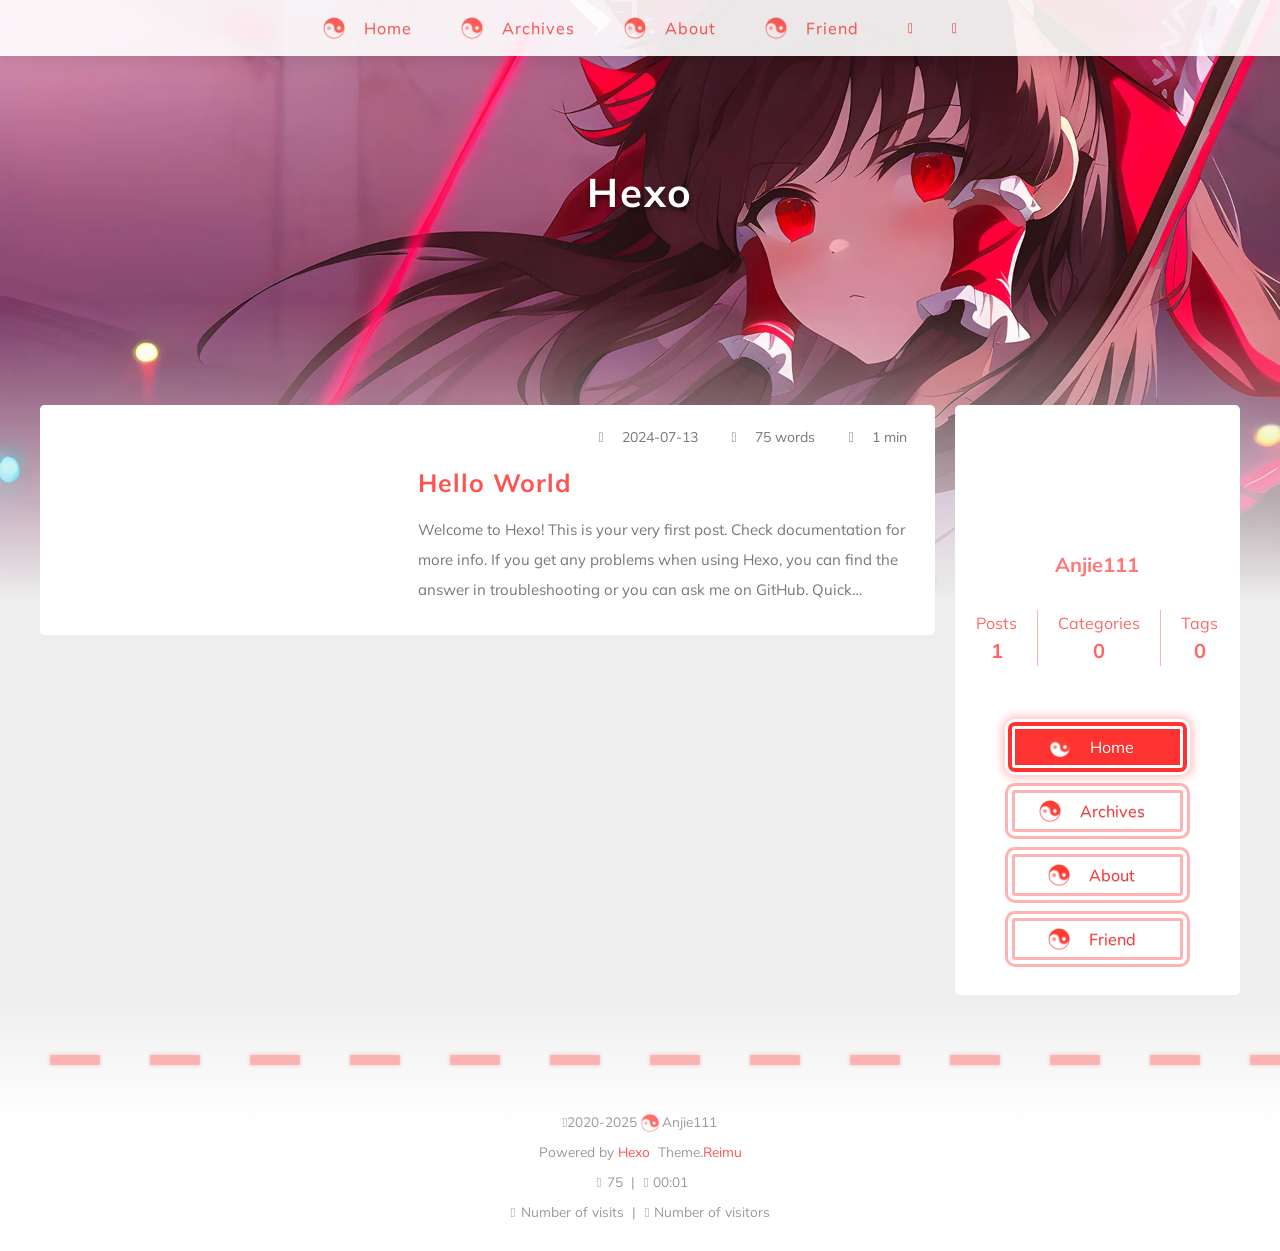
<file: index.html>
<!DOCTYPE html>
  <html lang="en"  >
  <head>
  <meta charset="utf-8">
  

  

  

  
  <script>window.icon_font = '4552607_tq6stt6tcg';window.clipboard_tips = {"success":"复制成功(*^▽^*)","fail":"复制失败 (ﾟ⊿ﾟ)ﾂ"};</script>
  
  
  <title>
    
    Hexo
  </title>
  <meta name="viewport" content="width=device-width, initial-scale=1, shrink-to-fit=no">
  <link rel="preconnect" href="https://fonts.gstatic.com/" crossorigin><link rel="preload" as="style" href="https://fonts.googleapis.com/css?family=Mulish:400,400italic,700,700italic%7CNoto%20Serif%20SC:400,400italic,700,700italic%7CUbuntu%20Mono:400,400italic,700,700italic&display=swap"><link rel="stylesheet" href="https://fonts.googleapis.com/css?family=Mulish:400,400italic,700,700italic%7CNoto%20Serif%20SC:400,400italic,700,700italic%7CUbuntu%20Mono:400,400italic,700,700italic&display=swap" media="print" onload="this.media&#x3D;&#39;all&#39;">
  
    <link rel="preload" href="//at.alicdn.com/t/c/font_4552607_tq6stt6tcg.woff2" as="font" type="font/woff2" crossorigin="anonymous">
  
  
<link rel="stylesheet" href="/css/loader.css">

  <meta property="og:type" content="website">
<meta property="og:title" content="Hexo">
<meta property="og:url" content="http://www.miku39.site/index.html">
<meta property="og:site_name" content="Hexo">
<meta property="og:locale" content="en_US">
<meta property="article:author" content="Anjie111">
<meta name="twitter:card" content="summary">
  
    <link rel="alternate" href="/atom.xml" title="Hexo" type="application/atom+xml">
  
  
    <link rel="shortcut icon" href="/images/favicon.ico">
  
  
<link rel="stylesheet" href="/css/style.css">

  
<link rel="stylesheet" href="https://npm.webcache.cn/photoswipe@5.4.4/dist/photoswipe.css">

  
  
  
  
<script src="https://npm.webcache.cn/pace-js@1.2.4/pace.min.js"></script>

  
    
<link rel="stylesheet" href="https://npm.webcache.cn/wowjs@1.1.3/css/libs/animate.css">

    
<script src="https://npm.webcache.cn/wowjs@1.1.3/dist/wow.min.js"></script>

    <script>
      new WOW({
        offset: 0,
        mobile: true,
        live: false
      }).init();
    </script>
  
  
    <script src="/sw.js"></script>
  
<meta name="generator" content="Hexo 7.3.0"></head>

  <body>
    
  <div id='loader'>
    <div class="loading-left-bg loading-bg"></div>
    <div class="loading-right-bg loading-bg"></div>
    <div class="spinner-box">
      <div class="loading-taichi">
        <svg width="150" height="150" viewBox="0 0 1024 1024" class="icon" version="1.1" xmlns="https://www.w3.org/2000/svg" shape-rendering="geometricPrecision">
          <path d="M303.5 432A80 80 0 0 1 291.5 592A80 80 0 0 1 303.5 432z" fill="#ff6e6b" />
          <path d="M512 65A447 447 0 0 1 512 959L512 929A417 417 0 0 0 512 95A417 417 0 0 0 512 929L512 959A447 447 0 0 1 512 65z" fill="#fd0d00" />
          <path d="M512 95A417 417 0 0 1 929 512A208.5 208.5 0 0 1 720.5 720.5L720.5 592A80 80 0 0 0 720.5 432A80 80 0 0 0 720.5 592L720.5 720.5A208.5 208.5 0 0 1 512 512A208.5 208.5 0 0 0 303.5 303.5A208.5 208.5 0 0 0 95 512A417 417 0 0 1 512 95" fill="#fd0d00" />
        </svg>
      </div>
      <div class="loading-word">少女祈祷中...</div>
    </div>
  </div>
  </div>
  <script>
    var time = null;
    var startLoading = () => {
      time = Date.now();
      document.getElementById('loader').classList.remove("loading");
    }
    var endLoading = () => {
      if (!time) {
        document.body.style.overflow = 'auto';
        document.getElementById('loader').classList.add("loading");
      } else {
        if (Date.now() - time > 500) {
          time = null;
          document.body.style.overflow = 'auto';
          document.getElementById('loader').classList.add("loading");
        } else {
          setTimeout(endLoading, 500 - (Date.now() - time));
          time = null;
        }
      }
    }
    window.addEventListener('DOMContentLoaded', endLoading);
    document.getElementById('loader').addEventListener('click', endLoading);
  </script>

<div id="copy-tooltip" style="pointer-events: none; opacity: 0; transition: all 0.2s ease; position: fixed;top: 50%;left: 50%;z-index: 999;transform: translate(-50%, -50%);color: white;background: rgba(0, 0, 0, 0.5);padding: 10px 15px;border-radius: 10px;">
</div>

    <div id="container">
      <div id="wrap">
        <div id="header-nav">
  <nav id="main-nav">
    
      <span class="main-nav-link-wrap">
        <span class="main-nav-icon"></span>
        <a class="main-nav-link" href="/">Home</a>
      </span>
    
      <span class="main-nav-link-wrap">
        <span class="main-nav-icon"></span>
        <a class="main-nav-link" href="/archives">Archives</a>
      </span>
    
      <span class="main-nav-link-wrap">
        <span class="main-nav-icon"></span>
        <a class="main-nav-link" href="/about">About</a>
      </span>
    
      <span class="main-nav-link-wrap">
        <span class="main-nav-icon"></span>
        <a class="main-nav-link" href="/friend">Friend</a>
      </span>
    
    <a id="main-nav-toggle" class="nav-icon"></a>
  </nav>
  <nav id="sub-nav">
    
      <a id="nav-rss-link" class="nav-icon" href="/atom.xml" title="RSS Feed"></a>
    
    
    
  </nav>
</div>
<header id="header">
  
    
      <img fetchpriority="high" src="/images/banner.webp" alt="">
    
  
  <div id="header-outer" class="outer">
    <div id="header-title" class="inner">
      <div id="logo-wrap">
        
          
          
            <a href="/" id="logo">
              <h1>Hexo</h1>
            </a>
          
        
      </div>
      
        
        <h2 id="subtitle-wrap">
          
        </h2>
      
    </div>
  </div>
</header>

        <div id="content" class="outer">
          
          <section id="main">
  
  
  <div class="post-wrap-left wow fadeInUp">
    
      <a class="post-link" href="/2024/07/13/hello-world/" aria-label="Hello World"></a>
    
    
    <div class="post-cover-left">
      
        
        
          <img data-src="/images/banner.webp" data-sizes="auto" alt="Hello World" class="lazyload">
        
      
    </div>
    <div class="post-info">
      <div class="post-meta">
        <span><span class="icon-calendar"></span>2024-07-13</span>
        <span><span class="icon-pencil"></span>75 words</span>
        <span><span class="icon-clock"></span>1 min</span>
      </div>
      <h2 class="post-title">Hello World</h2>
      <article class="post-article">
        
          Welcome to Hexo! This is your very first post. Check documentation for more info. If you get any problems when using Hexo, you can find the answer in troubleshooting or you can ask me on GitHub.
Quick StartCreate a new post1$ hexo new &amp;quot;My New Post&amp;quot;

More info: Writing
Run server1$ hexo ser
        
      </article>
    </div>
  </div>


  



</section>
          
            <aside id="sidebar">
  <div class="sidebar-wrap wow fadeInRight ">
    
      <div class="sidebar-author">
  <img data-src="/avatar/avatar.webp" data-sizes="auto" alt="Anjie111" class="lazyload">
  <div class="sidebar-author-name">Anjie111</div>
  <div class="sidebar-description"></div>
</div>
<div class="sidebar-state">
  <div class="sidebar-state-article">
    <div>Posts</div>
    <div class="sidebar-state-number">1</div>
  </div>
  <div class="sidebar-state-category">
    <div>Categories</div>
    <div class="sidebar-state-number">0</div>
  </div>
  <div class="sidebar-state-tag">
    <div>Tags</div>
    <div class="sidebar-state-number">0</div>
  </div>
</div>
<div class="sidebar-social">
  
</div>
<div class="sidebar-menu">
  
    <div class="sidebar-menu-link-wrap">
      <a class="sidebar-menu-link-dummy" href="/" aria-label="Home"></a>
      <span class="sidebar-menu-icon"></span>
      <div class="sidebar-menu-link">Home</div>
    </div>
  
    <div class="sidebar-menu-link-wrap">
      <a class="sidebar-menu-link-dummy" href="/archives" aria-label="Archives"></a>
      <span class="sidebar-menu-icon"></span>
      <div class="sidebar-menu-link">Archives</div>
    </div>
  
    <div class="sidebar-menu-link-wrap">
      <a class="sidebar-menu-link-dummy" href="/about" aria-label="About"></a>
      <span class="sidebar-menu-icon"></span>
      <div class="sidebar-menu-link">About</div>
    </div>
  
    <div class="sidebar-menu-link-wrap">
      <a class="sidebar-menu-link-dummy" href="/friend" aria-label="Friend"></a>
      <span class="sidebar-menu-icon"></span>
      <div class="sidebar-menu-link">Friend</div>
    </div>
  
</div>

    
    
  </div>

  
</aside>

          
        </div>
        <footer id="footer" class="wow fadeInUp">
  <div style="width: 100%; overflow: hidden">
    <div class="footer-line"></div>
  </div>
  <div class="outer">
    <div id="footer-info" class="inner">
      
      <div>
        <span class="icon-copyright"></span>
        2020-2025
        <span class="footer-info-sep"></span>
        Anjie111
      </div>
      
        <div>
          Powered by&nbsp;<a href="https://hexo.io/" target="_blank">Hexo</a>&nbsp;
          Theme.<a href="https://github.com/D-Sketon/hexo-theme-reimu" target="_blank">Reimu</a>
        </div>
      
      
        <div>
          <span class="icon-brush"></span>
          75
          &nbsp;|&nbsp;
          <span class="icon-coffee"></span>
          00:01
        </div>
      
      
        <div>
          <span class="icon-eye"></span>
          <span id="busuanzi_container_site_pv">Number of visits&nbsp;<span id="busuanzi_value_site_pv"></span></span>
          &nbsp;|&nbsp;
          <span class="icon-user"></span>
          <span id="busuanzi_container_site_uv">Number of visitors&nbsp;<span id="busuanzi_value_site_uv"></span></span>
        </div>
      
    </div>
  </div>
</footer>

        <div class="sidebar-top">
          <img src="/images/taichi.png" height="50" width="50" alt="backtop" />
          <div class="arrow-up"></div>
        </div>
        <div id="mask"></div>
      </div>
      <nav id="mobile-nav">
  <div class="sidebar-wrap">
    
      <div class="sidebar-author">
  <img data-src="/avatar/avatar.webp" data-sizes="auto" alt="Anjie111" class="lazyload">
  <div class="sidebar-author-name">Anjie111</div>
  <div class="sidebar-description"></div>
</div>
<div class="sidebar-state">
  <div class="sidebar-state-article">
    <div>Posts</div>
    <div class="sidebar-state-number">1</div>
  </div>
  <div class="sidebar-state-category">
    <div>Categories</div>
    <div class="sidebar-state-number">0</div>
  </div>
  <div class="sidebar-state-tag">
    <div>Tags</div>
    <div class="sidebar-state-number">0</div>
  </div>
</div>
<div class="sidebar-social">
  
</div>
<div class="sidebar-menu">
  
    <div class="sidebar-menu-link-wrap">
      <a class="sidebar-menu-link-dummy" href="/" aria-label="Home"></a>
      <span class="sidebar-menu-icon"></span>
      <div class="sidebar-menu-link">Home</div>
    </div>
  
    <div class="sidebar-menu-link-wrap">
      <a class="sidebar-menu-link-dummy" href="/archives" aria-label="Archives"></a>
      <span class="sidebar-menu-icon"></span>
      <div class="sidebar-menu-link">Archives</div>
    </div>
  
    <div class="sidebar-menu-link-wrap">
      <a class="sidebar-menu-link-dummy" href="/about" aria-label="About"></a>
      <span class="sidebar-menu-icon"></span>
      <div class="sidebar-menu-link">About</div>
    </div>
  
    <div class="sidebar-menu-link-wrap">
      <a class="sidebar-menu-link-dummy" href="/friend" aria-label="Friend"></a>
      <span class="sidebar-menu-icon"></span>
      <div class="sidebar-menu-link">Friend</div>
    </div>
  
</div>

    
  </div>
  
</nav>

    </div>
    <div class="site-search">
      <div class="reimu-popup popup">
        <div class="reimu-search">
          <span class="reimu-search-input-icon"></span>
          <div class="reimu-search-input" id="reimu-search-input"></div>
        </div>
        <div class="reimu-results">
          <div id="reimu-stats"></div>
          <div id="reimu-hits"></div>
          <div id="reimu-pagination" class="reimu-pagination"></div>
        </div>
        <span class="popup-btn-close"></span>
      </div>
    </div>
    
<script src="https://npm.webcache.cn/lazysizes@5.3.2/lazysizes.min.js"></script>


<script src="https://npm.webcache.cn/clipboard@2.0.11/dist/clipboard.min.js"></script>



<script src="/js/script.js"></script>



<script src="/js/pjax_script.js" data-pjax></script>


<script type="module" data-pjax>
  import PhotoSwipeLightbox from "https://npm.webcache.cn/photoswipe@5.4.4/dist/photoswipe-lightbox.esm.js";
  
  const pswp = () => {
    if (_$$('.article-entry a.article-gallery-item').length > 0) {
      new PhotoSwipeLightbox({
        gallery: '.article-entry',
        children: 'a.article-gallery-item',
        pswpModule: () => import("https://npm.webcache.cn/photoswipe@5.4.4/dist/photoswipe.esm.js")
      }).init();
    }
    if(_$$('.article-gallery a.article-gallery-item').length > 0) {
      new PhotoSwipeLightbox({
        gallery: '.article-gallery',
        children: 'a.article-gallery-item',
        pswpModule: () => import("https://npm.webcache.cn/photoswipe@5.4.4/dist/photoswipe.esm.js")
      }).init();
    }
    window.lightboxStatus = 'done';
    window.removeEventListener('lightbox:ready', pswp);
  }
  if(window.lightboxStatus === 'ready') {
    pswp()
  } else {
    window.addEventListener('lightbox:ready', pswp);
  }
</script>
















  
<script src="https://npm.webcache.cn/mouse-firework@0.0.4/dist/index.umd.js"></script>

  <script>
    firework(JSON.parse('{"excludeElements":["a","button"],"particles":[{"shape":"circle","move":["emit"],"easing":"easeOutExpo","colors":["#ff5252","#ff7c7c","#ffafaf","#ffd0d0"],"number":20,"duration":[1200,1800],"shapeOptions":{"radius":[16,32],"alpha":[0.3,0.5]}},{"shape":"circle","move":["diffuse"],"easing":"easeOutExpo","colors":["#ff0000"],"number":1,"duration":[1200,1800],"shapeOptions":{"radius":20,"alpha":[0.2,0.5],"lineWidth":6}}]}'))
  </script>






<div id="lazy-script">
  <div>
    
  </div>
</div>


  <script>
    console.log(String.raw`%c 
 ______     ______     __     __    __     __  __    
/\  == \   /\  ___\   /\ \   /\ "-./  \   /\ \/\ \   
\ \  __<   \ \  __\   \ \ \  \ \ \-./\ \  \ \ \_\ \  
 \ \_\ \_\  \ \_____\  \ \_\  \ \_\ \ \_\  \ \_____\ 
  \/_/ /_/   \/_____/   \/_/   \/_/  \/_/   \/_____/ 
                                                  
`,'color: #ff5252;')
    console.log('%c Theme.Reimu v' + '0.2.0' + ' %c https://github.com/D-Sketon/hexo-theme-reimu ', 'color: white; background: #ff5252; padding:5px 0;', 'padding:4px;border:1px solid #ff5252;')
  </script>
  


  
<script src="https://npm.webcache.cn/busuanzi@2.3.0/bsz.pure.mini.js" async></script>


  <!-- hexo injector body_end start -->
<script src="/js/insert_highlight.js" data-pjax></script>
<!-- hexo injector body_end end --></body>
  </html>
</file>
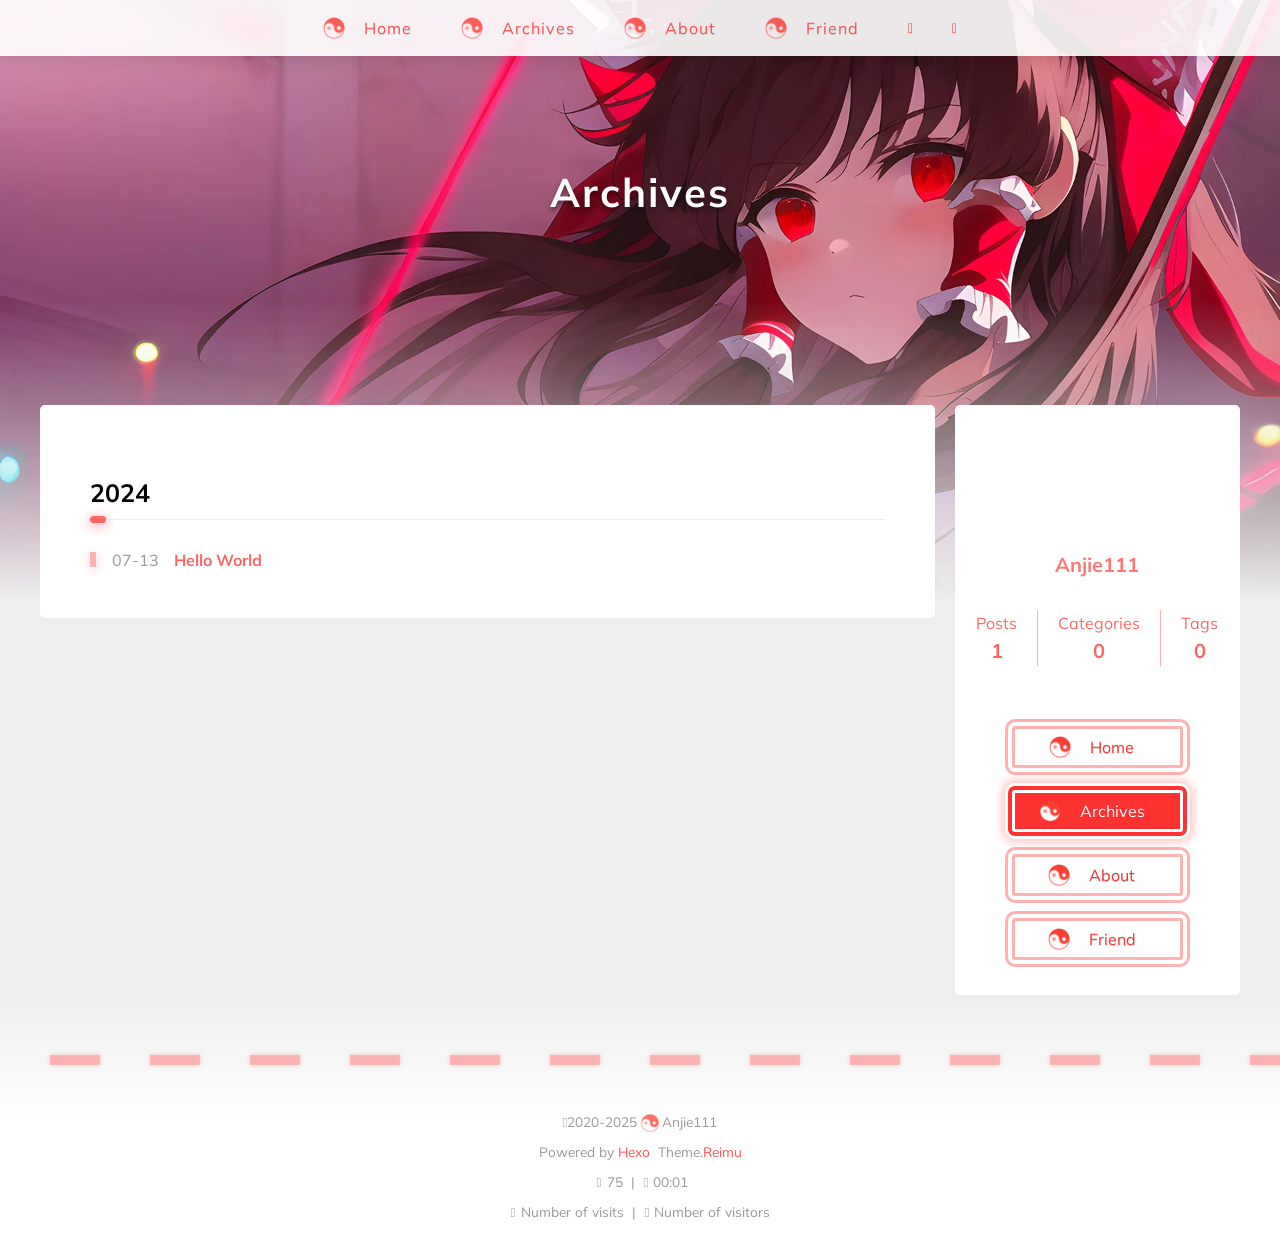
<file: archives/index.html>
<!DOCTYPE html>
  <html lang="en"  >
  <head>
  <meta charset="utf-8">
  

  

  

  
  <script>window.icon_font = '4552607_tq6stt6tcg';window.clipboard_tips = {"success":"复制成功(*^▽^*)","fail":"复制失败 (ﾟ⊿ﾟ)ﾂ"};</script>
  
  
  <title>
    Archives |
    
    Hexo
  </title>
  <meta name="viewport" content="width=device-width, initial-scale=1, shrink-to-fit=no">
  <link rel="preconnect" href="https://fonts.gstatic.com/" crossorigin><link rel="preload" as="style" href="https://fonts.googleapis.com/css?family=Mulish:400,400italic,700,700italic%7CNoto%20Serif%20SC:400,400italic,700,700italic%7CUbuntu%20Mono:400,400italic,700,700italic&display=swap"><link rel="stylesheet" href="https://fonts.googleapis.com/css?family=Mulish:400,400italic,700,700italic%7CNoto%20Serif%20SC:400,400italic,700,700italic%7CUbuntu%20Mono:400,400italic,700,700italic&display=swap" media="print" onload="this.media&#x3D;&#39;all&#39;">
  
    <link rel="preload" href="//at.alicdn.com/t/c/font_4552607_tq6stt6tcg.woff2" as="font" type="font/woff2" crossorigin="anonymous">
  
  
<link rel="stylesheet" href="/css/loader.css">

  <meta property="og:type" content="website">
<meta property="og:title" content="Hexo">
<meta property="og:url" content="http://www.miku39.site/archives/index.html">
<meta property="og:site_name" content="Hexo">
<meta property="og:locale" content="en_US">
<meta property="article:author" content="Anjie111">
<meta name="twitter:card" content="summary">
  
    <link rel="alternate" href="/atom.xml" title="Hexo" type="application/atom+xml">
  
  
    <link rel="shortcut icon" href="/images/favicon.ico">
  
  
<link rel="stylesheet" href="/css/style.css">

  
<link rel="stylesheet" href="https://npm.webcache.cn/photoswipe@5.4.4/dist/photoswipe.css">

  
  
  
  
<script src="https://npm.webcache.cn/pace-js@1.2.4/pace.min.js"></script>

  
    
<link rel="stylesheet" href="https://npm.webcache.cn/wowjs@1.1.3/css/libs/animate.css">

    
<script src="https://npm.webcache.cn/wowjs@1.1.3/dist/wow.min.js"></script>

    <script>
      new WOW({
        offset: 0,
        mobile: true,
        live: false
      }).init();
    </script>
  
  
    <script src="/sw.js"></script>
  
<meta name="generator" content="Hexo 7.3.0"></head>

  <body>
    
  <div id='loader'>
    <div class="loading-left-bg loading-bg"></div>
    <div class="loading-right-bg loading-bg"></div>
    <div class="spinner-box">
      <div class="loading-taichi">
        <svg width="150" height="150" viewBox="0 0 1024 1024" class="icon" version="1.1" xmlns="https://www.w3.org/2000/svg" shape-rendering="geometricPrecision">
          <path d="M303.5 432A80 80 0 0 1 291.5 592A80 80 0 0 1 303.5 432z" fill="#ff6e6b" />
          <path d="M512 65A447 447 0 0 1 512 959L512 929A417 417 0 0 0 512 95A417 417 0 0 0 512 929L512 959A447 447 0 0 1 512 65z" fill="#fd0d00" />
          <path d="M512 95A417 417 0 0 1 929 512A208.5 208.5 0 0 1 720.5 720.5L720.5 592A80 80 0 0 0 720.5 432A80 80 0 0 0 720.5 592L720.5 720.5A208.5 208.5 0 0 1 512 512A208.5 208.5 0 0 0 303.5 303.5A208.5 208.5 0 0 0 95 512A417 417 0 0 1 512 95" fill="#fd0d00" />
        </svg>
      </div>
      <div class="loading-word">少女祈祷中...</div>
    </div>
  </div>
  </div>
  <script>
    var time = null;
    var startLoading = () => {
      time = Date.now();
      document.getElementById('loader').classList.remove("loading");
    }
    var endLoading = () => {
      if (!time) {
        document.body.style.overflow = 'auto';
        document.getElementById('loader').classList.add("loading");
      } else {
        if (Date.now() - time > 500) {
          time = null;
          document.body.style.overflow = 'auto';
          document.getElementById('loader').classList.add("loading");
        } else {
          setTimeout(endLoading, 500 - (Date.now() - time));
          time = null;
        }
      }
    }
    window.addEventListener('DOMContentLoaded', endLoading);
    document.getElementById('loader').addEventListener('click', endLoading);
  </script>

<div id="copy-tooltip" style="pointer-events: none; opacity: 0; transition: all 0.2s ease; position: fixed;top: 50%;left: 50%;z-index: 999;transform: translate(-50%, -50%);color: white;background: rgba(0, 0, 0, 0.5);padding: 10px 15px;border-radius: 10px;">
</div>

    <div id="container">
      <div id="wrap">
        <div id="header-nav">
  <nav id="main-nav">
    
      <span class="main-nav-link-wrap">
        <span class="main-nav-icon"></span>
        <a class="main-nav-link" href="/">Home</a>
      </span>
    
      <span class="main-nav-link-wrap">
        <span class="main-nav-icon"></span>
        <a class="main-nav-link" href="/archives">Archives</a>
      </span>
    
      <span class="main-nav-link-wrap">
        <span class="main-nav-icon"></span>
        <a class="main-nav-link" href="/about">About</a>
      </span>
    
      <span class="main-nav-link-wrap">
        <span class="main-nav-icon"></span>
        <a class="main-nav-link" href="/friend">Friend</a>
      </span>
    
    <a id="main-nav-toggle" class="nav-icon"></a>
  </nav>
  <nav id="sub-nav">
    
      <a id="nav-rss-link" class="nav-icon" href="/atom.xml" title="RSS Feed"></a>
    
    
    
  </nav>
</div>
<header id="header">
  
    
      <img fetchpriority="high" src="/images/banner.webp" alt="">
    
  
  <div id="header-outer" class="outer">
    <div id="header-title" class="inner">
      <div id="logo-wrap">
        
          
          
            <a href="/" id="logo">
              <h1>Archives</h1>
            </a>
          
        
      </div>
      
        
        <h2 id="subtitle-wrap">
          
        </h2>
      
    </div>
  </div>
</header>

        <div id="content" class="outer">
          
          <section id="main">
<div class="archives-outer-wrap wow fadeInUp">
  <div class="tag-wrap">
    
  </div>
  <div class="category-wrap">
    
  </div>
  
  
    
    
      
      
      <section class="archives-wrap wow fadeInUp">
        <div class="archive-year-wrap">
          <a href="/archives/2024" class="archive-year">2024</a>
        </div>
        <div class="archives">
          <ul>
            
            <li class="archive-article">
  <div class="archive-article-date-wrap">
    <a href="/2024/07/13/hello-world/">
      <time class="dt-published" datetime="2024-07-13T05:18:31.977Z" itemprop="datePublished">07-13</time>
    </a>
  </div>
  <div class="archive-article-title-wrap">
    
      
        <a class="archive-article-title" href="/2024/07/13/hello-world/">Hello World</a>
      
    
  </div>
</li>

            
            
          </ul>
        </div>
      </section>
  
  </div>



</section>
          
            <aside id="sidebar">
  <div class="sidebar-wrap wow fadeInRight ">
    
      <div class="sidebar-author">
  <img data-src="/avatar/avatar.webp" data-sizes="auto" alt="Anjie111" class="lazyload">
  <div class="sidebar-author-name">Anjie111</div>
  <div class="sidebar-description"></div>
</div>
<div class="sidebar-state">
  <div class="sidebar-state-article">
    <div>Posts</div>
    <div class="sidebar-state-number">1</div>
  </div>
  <div class="sidebar-state-category">
    <div>Categories</div>
    <div class="sidebar-state-number">0</div>
  </div>
  <div class="sidebar-state-tag">
    <div>Tags</div>
    <div class="sidebar-state-number">0</div>
  </div>
</div>
<div class="sidebar-social">
  
</div>
<div class="sidebar-menu">
  
    <div class="sidebar-menu-link-wrap">
      <a class="sidebar-menu-link-dummy" href="/" aria-label="Home"></a>
      <span class="sidebar-menu-icon"></span>
      <div class="sidebar-menu-link">Home</div>
    </div>
  
    <div class="sidebar-menu-link-wrap">
      <a class="sidebar-menu-link-dummy" href="/archives" aria-label="Archives"></a>
      <span class="sidebar-menu-icon"></span>
      <div class="sidebar-menu-link">Archives</div>
    </div>
  
    <div class="sidebar-menu-link-wrap">
      <a class="sidebar-menu-link-dummy" href="/about" aria-label="About"></a>
      <span class="sidebar-menu-icon"></span>
      <div class="sidebar-menu-link">About</div>
    </div>
  
    <div class="sidebar-menu-link-wrap">
      <a class="sidebar-menu-link-dummy" href="/friend" aria-label="Friend"></a>
      <span class="sidebar-menu-icon"></span>
      <div class="sidebar-menu-link">Friend</div>
    </div>
  
</div>

    
    
  </div>

  
</aside>

          
        </div>
        <footer id="footer" class="wow fadeInUp">
  <div style="width: 100%; overflow: hidden">
    <div class="footer-line"></div>
  </div>
  <div class="outer">
    <div id="footer-info" class="inner">
      
      <div>
        <span class="icon-copyright"></span>
        2020-2025
        <span class="footer-info-sep"></span>
        Anjie111
      </div>
      
        <div>
          Powered by&nbsp;<a href="https://hexo.io/" target="_blank">Hexo</a>&nbsp;
          Theme.<a href="https://github.com/D-Sketon/hexo-theme-reimu" target="_blank">Reimu</a>
        </div>
      
      
        <div>
          <span class="icon-brush"></span>
          75
          &nbsp;|&nbsp;
          <span class="icon-coffee"></span>
          00:01
        </div>
      
      
        <div>
          <span class="icon-eye"></span>
          <span id="busuanzi_container_site_pv">Number of visits&nbsp;<span id="busuanzi_value_site_pv"></span></span>
          &nbsp;|&nbsp;
          <span class="icon-user"></span>
          <span id="busuanzi_container_site_uv">Number of visitors&nbsp;<span id="busuanzi_value_site_uv"></span></span>
        </div>
      
    </div>
  </div>
</footer>

        <div class="sidebar-top">
          <img src="/images/taichi.png" height="50" width="50" alt="backtop" />
          <div class="arrow-up"></div>
        </div>
        <div id="mask"></div>
      </div>
      <nav id="mobile-nav">
  <div class="sidebar-wrap">
    
      <div class="sidebar-author">
  <img data-src="/avatar/avatar.webp" data-sizes="auto" alt="Anjie111" class="lazyload">
  <div class="sidebar-author-name">Anjie111</div>
  <div class="sidebar-description"></div>
</div>
<div class="sidebar-state">
  <div class="sidebar-state-article">
    <div>Posts</div>
    <div class="sidebar-state-number">1</div>
  </div>
  <div class="sidebar-state-category">
    <div>Categories</div>
    <div class="sidebar-state-number">0</div>
  </div>
  <div class="sidebar-state-tag">
    <div>Tags</div>
    <div class="sidebar-state-number">0</div>
  </div>
</div>
<div class="sidebar-social">
  
</div>
<div class="sidebar-menu">
  
    <div class="sidebar-menu-link-wrap">
      <a class="sidebar-menu-link-dummy" href="/" aria-label="Home"></a>
      <span class="sidebar-menu-icon"></span>
      <div class="sidebar-menu-link">Home</div>
    </div>
  
    <div class="sidebar-menu-link-wrap">
      <a class="sidebar-menu-link-dummy" href="/archives" aria-label="Archives"></a>
      <span class="sidebar-menu-icon"></span>
      <div class="sidebar-menu-link">Archives</div>
    </div>
  
    <div class="sidebar-menu-link-wrap">
      <a class="sidebar-menu-link-dummy" href="/about" aria-label="About"></a>
      <span class="sidebar-menu-icon"></span>
      <div class="sidebar-menu-link">About</div>
    </div>
  
    <div class="sidebar-menu-link-wrap">
      <a class="sidebar-menu-link-dummy" href="/friend" aria-label="Friend"></a>
      <span class="sidebar-menu-icon"></span>
      <div class="sidebar-menu-link">Friend</div>
    </div>
  
</div>

    
  </div>
  
</nav>

    </div>
    <div class="site-search">
      <div class="reimu-popup popup">
        <div class="reimu-search">
          <span class="reimu-search-input-icon"></span>
          <div class="reimu-search-input" id="reimu-search-input"></div>
        </div>
        <div class="reimu-results">
          <div id="reimu-stats"></div>
          <div id="reimu-hits"></div>
          <div id="reimu-pagination" class="reimu-pagination"></div>
        </div>
        <span class="popup-btn-close"></span>
      </div>
    </div>
    
<script src="https://npm.webcache.cn/lazysizes@5.3.2/lazysizes.min.js"></script>


<script src="https://npm.webcache.cn/clipboard@2.0.11/dist/clipboard.min.js"></script>



<script src="/js/script.js"></script>



<script src="/js/pjax_script.js" data-pjax></script>


<script type="module" data-pjax>
  import PhotoSwipeLightbox from "https://npm.webcache.cn/photoswipe@5.4.4/dist/photoswipe-lightbox.esm.js";
  
  const pswp = () => {
    if (_$$('.article-entry a.article-gallery-item').length > 0) {
      new PhotoSwipeLightbox({
        gallery: '.article-entry',
        children: 'a.article-gallery-item',
        pswpModule: () => import("https://npm.webcache.cn/photoswipe@5.4.4/dist/photoswipe.esm.js")
      }).init();
    }
    if(_$$('.article-gallery a.article-gallery-item').length > 0) {
      new PhotoSwipeLightbox({
        gallery: '.article-gallery',
        children: 'a.article-gallery-item',
        pswpModule: () => import("https://npm.webcache.cn/photoswipe@5.4.4/dist/photoswipe.esm.js")
      }).init();
    }
    window.lightboxStatus = 'done';
    window.removeEventListener('lightbox:ready', pswp);
  }
  if(window.lightboxStatus === 'ready') {
    pswp()
  } else {
    window.addEventListener('lightbox:ready', pswp);
  }
</script>
















  
<script src="https://npm.webcache.cn/mouse-firework@0.0.4/dist/index.umd.js"></script>

  <script>
    firework(JSON.parse('{"excludeElements":["a","button"],"particles":[{"shape":"circle","move":["emit"],"easing":"easeOutExpo","colors":["#ff5252","#ff7c7c","#ffafaf","#ffd0d0"],"number":20,"duration":[1200,1800],"shapeOptions":{"radius":[16,32],"alpha":[0.3,0.5]}},{"shape":"circle","move":["diffuse"],"easing":"easeOutExpo","colors":["#ff0000"],"number":1,"duration":[1200,1800],"shapeOptions":{"radius":20,"alpha":[0.2,0.5],"lineWidth":6}}]}'))
  </script>






<div id="lazy-script">
  <div>
    
  </div>
</div>


  <script>
    console.log(String.raw`%c 
 ______     ______     __     __    __     __  __    
/\  == \   /\  ___\   /\ \   /\ "-./  \   /\ \/\ \   
\ \  __<   \ \  __\   \ \ \  \ \ \-./\ \  \ \ \_\ \  
 \ \_\ \_\  \ \_____\  \ \_\  \ \_\ \ \_\  \ \_____\ 
  \/_/ /_/   \/_____/   \/_/   \/_/  \/_/   \/_____/ 
                                                  
`,'color: #ff5252;')
    console.log('%c Theme.Reimu v' + '0.2.0' + ' %c https://github.com/D-Sketon/hexo-theme-reimu ', 'color: white; background: #ff5252; padding:5px 0;', 'padding:4px;border:1px solid #ff5252;')
  </script>
  


  
<script src="https://npm.webcache.cn/busuanzi@2.3.0/bsz.pure.mini.js" async></script>


  <!-- hexo injector body_end start -->
<script src="/js/insert_highlight.js" data-pjax></script>
<!-- hexo injector body_end end --></body>
  </html>
</file>
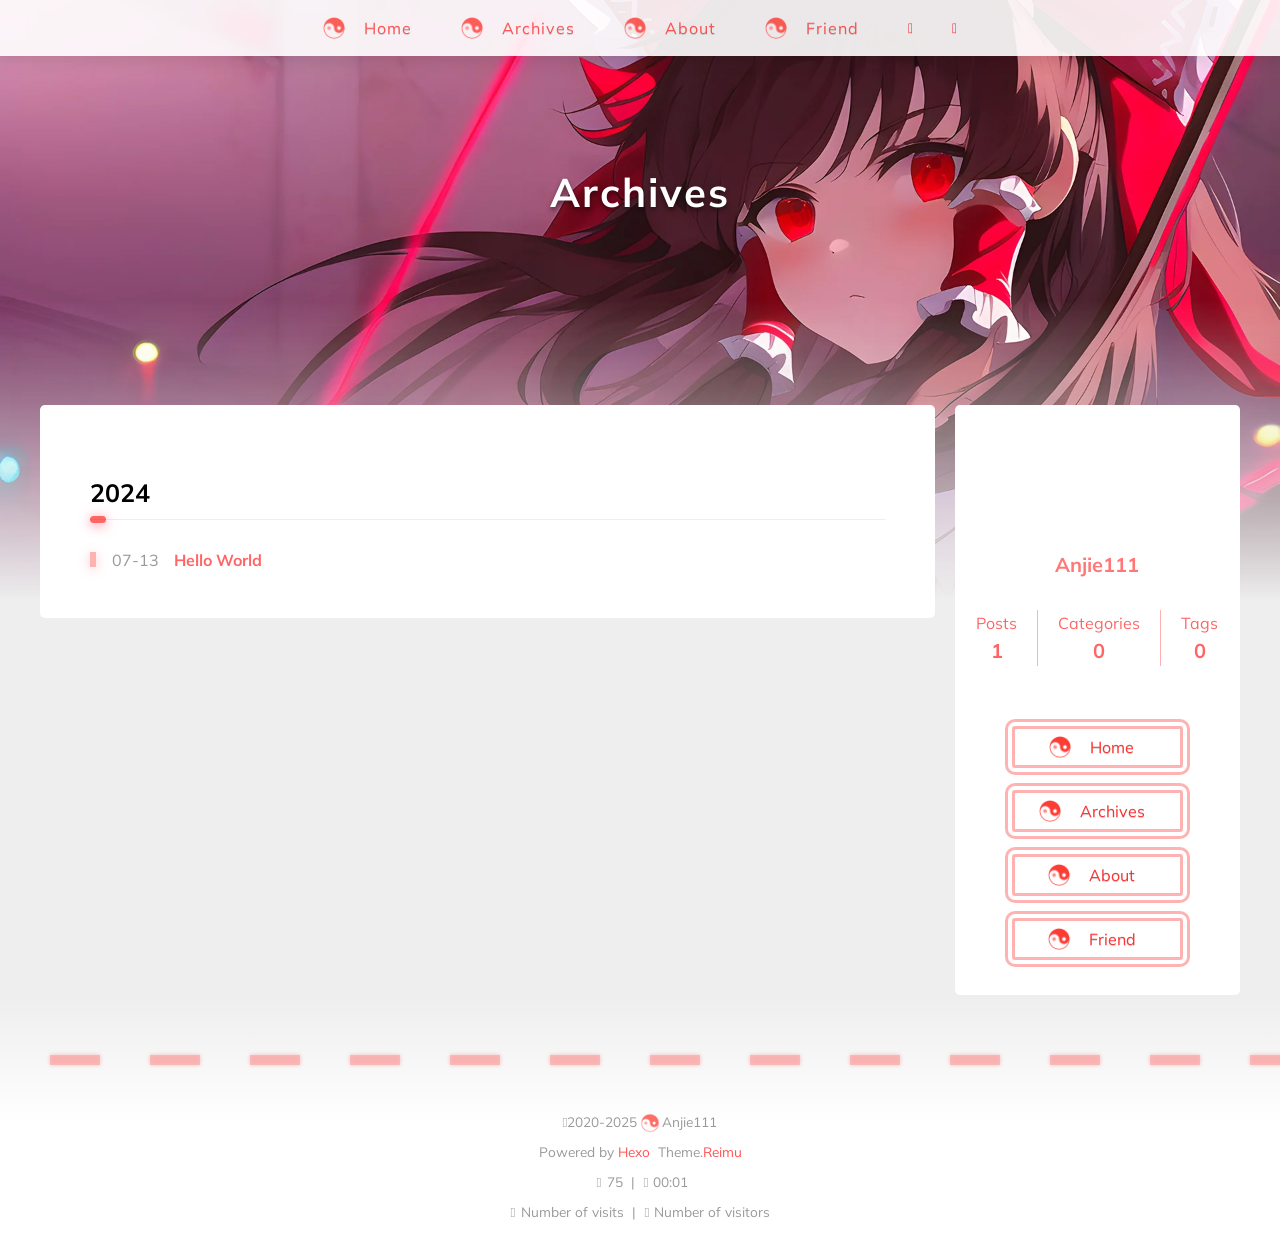
<file: archives/2024/index.html>
<!DOCTYPE html>
  <html lang="en"  >
  <head>
  <meta charset="utf-8">
  

  

  

  
  <script>window.icon_font = '4552607_tq6stt6tcg';window.clipboard_tips = {"success":"复制成功(*^▽^*)","fail":"复制失败 (ﾟ⊿ﾟ)ﾂ"};</script>
  
  
  <title>
    Archives: 2024 |
    
    Hexo
  </title>
  <meta name="viewport" content="width=device-width, initial-scale=1, shrink-to-fit=no">
  <link rel="preconnect" href="https://fonts.gstatic.com/" crossorigin><link rel="preload" as="style" href="https://fonts.googleapis.com/css?family=Mulish:400,400italic,700,700italic%7CNoto%20Serif%20SC:400,400italic,700,700italic%7CUbuntu%20Mono:400,400italic,700,700italic&display=swap"><link rel="stylesheet" href="https://fonts.googleapis.com/css?family=Mulish:400,400italic,700,700italic%7CNoto%20Serif%20SC:400,400italic,700,700italic%7CUbuntu%20Mono:400,400italic,700,700italic&display=swap" media="print" onload="this.media&#x3D;&#39;all&#39;">
  
    <link rel="preload" href="//at.alicdn.com/t/c/font_4552607_tq6stt6tcg.woff2" as="font" type="font/woff2" crossorigin="anonymous">
  
  
<link rel="stylesheet" href="/css/loader.css">

  <meta property="og:type" content="website">
<meta property="og:title" content="Hexo">
<meta property="og:url" content="http://www.miku39.site/archives/2024/index.html">
<meta property="og:site_name" content="Hexo">
<meta property="og:locale" content="en_US">
<meta property="article:author" content="Anjie111">
<meta name="twitter:card" content="summary">
  
    <link rel="alternate" href="/atom.xml" title="Hexo" type="application/atom+xml">
  
  
    <link rel="shortcut icon" href="/images/favicon.ico">
  
  
<link rel="stylesheet" href="/css/style.css">

  
<link rel="stylesheet" href="https://npm.webcache.cn/photoswipe@5.4.4/dist/photoswipe.css">

  
  
  
  
<script src="https://npm.webcache.cn/pace-js@1.2.4/pace.min.js"></script>

  
    
<link rel="stylesheet" href="https://npm.webcache.cn/wowjs@1.1.3/css/libs/animate.css">

    
<script src="https://npm.webcache.cn/wowjs@1.1.3/dist/wow.min.js"></script>

    <script>
      new WOW({
        offset: 0,
        mobile: true,
        live: false
      }).init();
    </script>
  
  
    <script src="/sw.js"></script>
  
<meta name="generator" content="Hexo 7.3.0"></head>

  <body>
    
  <div id='loader'>
    <div class="loading-left-bg loading-bg"></div>
    <div class="loading-right-bg loading-bg"></div>
    <div class="spinner-box">
      <div class="loading-taichi">
        <svg width="150" height="150" viewBox="0 0 1024 1024" class="icon" version="1.1" xmlns="https://www.w3.org/2000/svg" shape-rendering="geometricPrecision">
          <path d="M303.5 432A80 80 0 0 1 291.5 592A80 80 0 0 1 303.5 432z" fill="#ff6e6b" />
          <path d="M512 65A447 447 0 0 1 512 959L512 929A417 417 0 0 0 512 95A417 417 0 0 0 512 929L512 959A447 447 0 0 1 512 65z" fill="#fd0d00" />
          <path d="M512 95A417 417 0 0 1 929 512A208.5 208.5 0 0 1 720.5 720.5L720.5 592A80 80 0 0 0 720.5 432A80 80 0 0 0 720.5 592L720.5 720.5A208.5 208.5 0 0 1 512 512A208.5 208.5 0 0 0 303.5 303.5A208.5 208.5 0 0 0 95 512A417 417 0 0 1 512 95" fill="#fd0d00" />
        </svg>
      </div>
      <div class="loading-word">少女祈祷中...</div>
    </div>
  </div>
  </div>
  <script>
    var time = null;
    var startLoading = () => {
      time = Date.now();
      document.getElementById('loader').classList.remove("loading");
    }
    var endLoading = () => {
      if (!time) {
        document.body.style.overflow = 'auto';
        document.getElementById('loader').classList.add("loading");
      } else {
        if (Date.now() - time > 500) {
          time = null;
          document.body.style.overflow = 'auto';
          document.getElementById('loader').classList.add("loading");
        } else {
          setTimeout(endLoading, 500 - (Date.now() - time));
          time = null;
        }
      }
    }
    window.addEventListener('DOMContentLoaded', endLoading);
    document.getElementById('loader').addEventListener('click', endLoading);
  </script>

<div id="copy-tooltip" style="pointer-events: none; opacity: 0; transition: all 0.2s ease; position: fixed;top: 50%;left: 50%;z-index: 999;transform: translate(-50%, -50%);color: white;background: rgba(0, 0, 0, 0.5);padding: 10px 15px;border-radius: 10px;">
</div>

    <div id="container">
      <div id="wrap">
        <div id="header-nav">
  <nav id="main-nav">
    
      <span class="main-nav-link-wrap">
        <span class="main-nav-icon"></span>
        <a class="main-nav-link" href="/">Home</a>
      </span>
    
      <span class="main-nav-link-wrap">
        <span class="main-nav-icon"></span>
        <a class="main-nav-link" href="/archives">Archives</a>
      </span>
    
      <span class="main-nav-link-wrap">
        <span class="main-nav-icon"></span>
        <a class="main-nav-link" href="/about">About</a>
      </span>
    
      <span class="main-nav-link-wrap">
        <span class="main-nav-icon"></span>
        <a class="main-nav-link" href="/friend">Friend</a>
      </span>
    
    <a id="main-nav-toggle" class="nav-icon"></a>
  </nav>
  <nav id="sub-nav">
    
      <a id="nav-rss-link" class="nav-icon" href="/atom.xml" title="RSS Feed"></a>
    
    
    
  </nav>
</div>
<header id="header">
  
    
      <img fetchpriority="high" src="/images/banner.webp" alt="">
    
  
  <div id="header-outer" class="outer">
    <div id="header-title" class="inner">
      <div id="logo-wrap">
        
          
          
            <a href="/" id="logo">
              <h1>Archives</h1>
            </a>
          
        
      </div>
      
        
        <h2 id="subtitle-wrap">
          
        </h2>
      
    </div>
  </div>
</header>

        <div id="content" class="outer">
          
          <section id="main">
<div class="archives-outer-wrap wow fadeInUp">
  <div class="tag-wrap">
    
  </div>
  <div class="category-wrap">
    
  </div>
  
  
    
    
      
      
      <section class="archives-wrap wow fadeInUp">
        <div class="archive-year-wrap">
          <a href="/archives/2024" class="archive-year">2024</a>
        </div>
        <div class="archives">
          <ul>
            
            <li class="archive-article">
  <div class="archive-article-date-wrap">
    <a href="/2024/07/13/hello-world/">
      <time class="dt-published" datetime="2024-07-13T05:18:31.977Z" itemprop="datePublished">07-13</time>
    </a>
  </div>
  <div class="archive-article-title-wrap">
    
      
        <a class="archive-article-title" href="/2024/07/13/hello-world/">Hello World</a>
      
    
  </div>
</li>

            
            
          </ul>
        </div>
      </section>
  
  </div>



</section>
          
            <aside id="sidebar">
  <div class="sidebar-wrap wow fadeInRight ">
    
      <div class="sidebar-author">
  <img data-src="/avatar/avatar.webp" data-sizes="auto" alt="Anjie111" class="lazyload">
  <div class="sidebar-author-name">Anjie111</div>
  <div class="sidebar-description"></div>
</div>
<div class="sidebar-state">
  <div class="sidebar-state-article">
    <div>Posts</div>
    <div class="sidebar-state-number">1</div>
  </div>
  <div class="sidebar-state-category">
    <div>Categories</div>
    <div class="sidebar-state-number">0</div>
  </div>
  <div class="sidebar-state-tag">
    <div>Tags</div>
    <div class="sidebar-state-number">0</div>
  </div>
</div>
<div class="sidebar-social">
  
</div>
<div class="sidebar-menu">
  
    <div class="sidebar-menu-link-wrap">
      <a class="sidebar-menu-link-dummy" href="/" aria-label="Home"></a>
      <span class="sidebar-menu-icon"></span>
      <div class="sidebar-menu-link">Home</div>
    </div>
  
    <div class="sidebar-menu-link-wrap">
      <a class="sidebar-menu-link-dummy" href="/archives" aria-label="Archives"></a>
      <span class="sidebar-menu-icon"></span>
      <div class="sidebar-menu-link">Archives</div>
    </div>
  
    <div class="sidebar-menu-link-wrap">
      <a class="sidebar-menu-link-dummy" href="/about" aria-label="About"></a>
      <span class="sidebar-menu-icon"></span>
      <div class="sidebar-menu-link">About</div>
    </div>
  
    <div class="sidebar-menu-link-wrap">
      <a class="sidebar-menu-link-dummy" href="/friend" aria-label="Friend"></a>
      <span class="sidebar-menu-icon"></span>
      <div class="sidebar-menu-link">Friend</div>
    </div>
  
</div>

    
    
  </div>

  
</aside>

          
        </div>
        <footer id="footer" class="wow fadeInUp">
  <div style="width: 100%; overflow: hidden">
    <div class="footer-line"></div>
  </div>
  <div class="outer">
    <div id="footer-info" class="inner">
      
      <div>
        <span class="icon-copyright"></span>
        2020-2025
        <span class="footer-info-sep"></span>
        Anjie111
      </div>
      
        <div>
          Powered by&nbsp;<a href="https://hexo.io/" target="_blank">Hexo</a>&nbsp;
          Theme.<a href="https://github.com/D-Sketon/hexo-theme-reimu" target="_blank">Reimu</a>
        </div>
      
      
        <div>
          <span class="icon-brush"></span>
          75
          &nbsp;|&nbsp;
          <span class="icon-coffee"></span>
          00:01
        </div>
      
      
        <div>
          <span class="icon-eye"></span>
          <span id="busuanzi_container_site_pv">Number of visits&nbsp;<span id="busuanzi_value_site_pv"></span></span>
          &nbsp;|&nbsp;
          <span class="icon-user"></span>
          <span id="busuanzi_container_site_uv">Number of visitors&nbsp;<span id="busuanzi_value_site_uv"></span></span>
        </div>
      
    </div>
  </div>
</footer>

        <div class="sidebar-top">
          <img src="/images/taichi.png" height="50" width="50" alt="backtop" />
          <div class="arrow-up"></div>
        </div>
        <div id="mask"></div>
      </div>
      <nav id="mobile-nav">
  <div class="sidebar-wrap">
    
      <div class="sidebar-author">
  <img data-src="/avatar/avatar.webp" data-sizes="auto" alt="Anjie111" class="lazyload">
  <div class="sidebar-author-name">Anjie111</div>
  <div class="sidebar-description"></div>
</div>
<div class="sidebar-state">
  <div class="sidebar-state-article">
    <div>Posts</div>
    <div class="sidebar-state-number">1</div>
  </div>
  <div class="sidebar-state-category">
    <div>Categories</div>
    <div class="sidebar-state-number">0</div>
  </div>
  <div class="sidebar-state-tag">
    <div>Tags</div>
    <div class="sidebar-state-number">0</div>
  </div>
</div>
<div class="sidebar-social">
  
</div>
<div class="sidebar-menu">
  
    <div class="sidebar-menu-link-wrap">
      <a class="sidebar-menu-link-dummy" href="/" aria-label="Home"></a>
      <span class="sidebar-menu-icon"></span>
      <div class="sidebar-menu-link">Home</div>
    </div>
  
    <div class="sidebar-menu-link-wrap">
      <a class="sidebar-menu-link-dummy" href="/archives" aria-label="Archives"></a>
      <span class="sidebar-menu-icon"></span>
      <div class="sidebar-menu-link">Archives</div>
    </div>
  
    <div class="sidebar-menu-link-wrap">
      <a class="sidebar-menu-link-dummy" href="/about" aria-label="About"></a>
      <span class="sidebar-menu-icon"></span>
      <div class="sidebar-menu-link">About</div>
    </div>
  
    <div class="sidebar-menu-link-wrap">
      <a class="sidebar-menu-link-dummy" href="/friend" aria-label="Friend"></a>
      <span class="sidebar-menu-icon"></span>
      <div class="sidebar-menu-link">Friend</div>
    </div>
  
</div>

    
  </div>
  
</nav>

    </div>
    <div class="site-search">
      <div class="reimu-popup popup">
        <div class="reimu-search">
          <span class="reimu-search-input-icon"></span>
          <div class="reimu-search-input" id="reimu-search-input"></div>
        </div>
        <div class="reimu-results">
          <div id="reimu-stats"></div>
          <div id="reimu-hits"></div>
          <div id="reimu-pagination" class="reimu-pagination"></div>
        </div>
        <span class="popup-btn-close"></span>
      </div>
    </div>
    
<script src="https://npm.webcache.cn/lazysizes@5.3.2/lazysizes.min.js"></script>


<script src="https://npm.webcache.cn/clipboard@2.0.11/dist/clipboard.min.js"></script>



<script src="/js/script.js"></script>



<script src="/js/pjax_script.js" data-pjax></script>


<script type="module" data-pjax>
  import PhotoSwipeLightbox from "https://npm.webcache.cn/photoswipe@5.4.4/dist/photoswipe-lightbox.esm.js";
  
  const pswp = () => {
    if (_$$('.article-entry a.article-gallery-item').length > 0) {
      new PhotoSwipeLightbox({
        gallery: '.article-entry',
        children: 'a.article-gallery-item',
        pswpModule: () => import("https://npm.webcache.cn/photoswipe@5.4.4/dist/photoswipe.esm.js")
      }).init();
    }
    if(_$$('.article-gallery a.article-gallery-item').length > 0) {
      new PhotoSwipeLightbox({
        gallery: '.article-gallery',
        children: 'a.article-gallery-item',
        pswpModule: () => import("https://npm.webcache.cn/photoswipe@5.4.4/dist/photoswipe.esm.js")
      }).init();
    }
    window.lightboxStatus = 'done';
    window.removeEventListener('lightbox:ready', pswp);
  }
  if(window.lightboxStatus === 'ready') {
    pswp()
  } else {
    window.addEventListener('lightbox:ready', pswp);
  }
</script>
















  
<script src="https://npm.webcache.cn/mouse-firework@0.0.4/dist/index.umd.js"></script>

  <script>
    firework(JSON.parse('{"excludeElements":["a","button"],"particles":[{"shape":"circle","move":["emit"],"easing":"easeOutExpo","colors":["#ff5252","#ff7c7c","#ffafaf","#ffd0d0"],"number":20,"duration":[1200,1800],"shapeOptions":{"radius":[16,32],"alpha":[0.3,0.5]}},{"shape":"circle","move":["diffuse"],"easing":"easeOutExpo","colors":["#ff0000"],"number":1,"duration":[1200,1800],"shapeOptions":{"radius":20,"alpha":[0.2,0.5],"lineWidth":6}}]}'))
  </script>






<div id="lazy-script">
  <div>
    
  </div>
</div>


  <script>
    console.log(String.raw`%c 
 ______     ______     __     __    __     __  __    
/\  == \   /\  ___\   /\ \   /\ "-./  \   /\ \/\ \   
\ \  __<   \ \  __\   \ \ \  \ \ \-./\ \  \ \ \_\ \  
 \ \_\ \_\  \ \_____\  \ \_\  \ \_\ \ \_\  \ \_____\ 
  \/_/ /_/   \/_____/   \/_/   \/_/  \/_/   \/_____/ 
                                                  
`,'color: #ff5252;')
    console.log('%c Theme.Reimu v' + '0.2.0' + ' %c https://github.com/D-Sketon/hexo-theme-reimu ', 'color: white; background: #ff5252; padding:5px 0;', 'padding:4px;border:1px solid #ff5252;')
  </script>
  


  
<script src="https://npm.webcache.cn/busuanzi@2.3.0/bsz.pure.mini.js" async></script>


  <!-- hexo injector body_end start -->
<script src="/js/insert_highlight.js" data-pjax></script>
<!-- hexo injector body_end end --></body>
  </html>
</file>
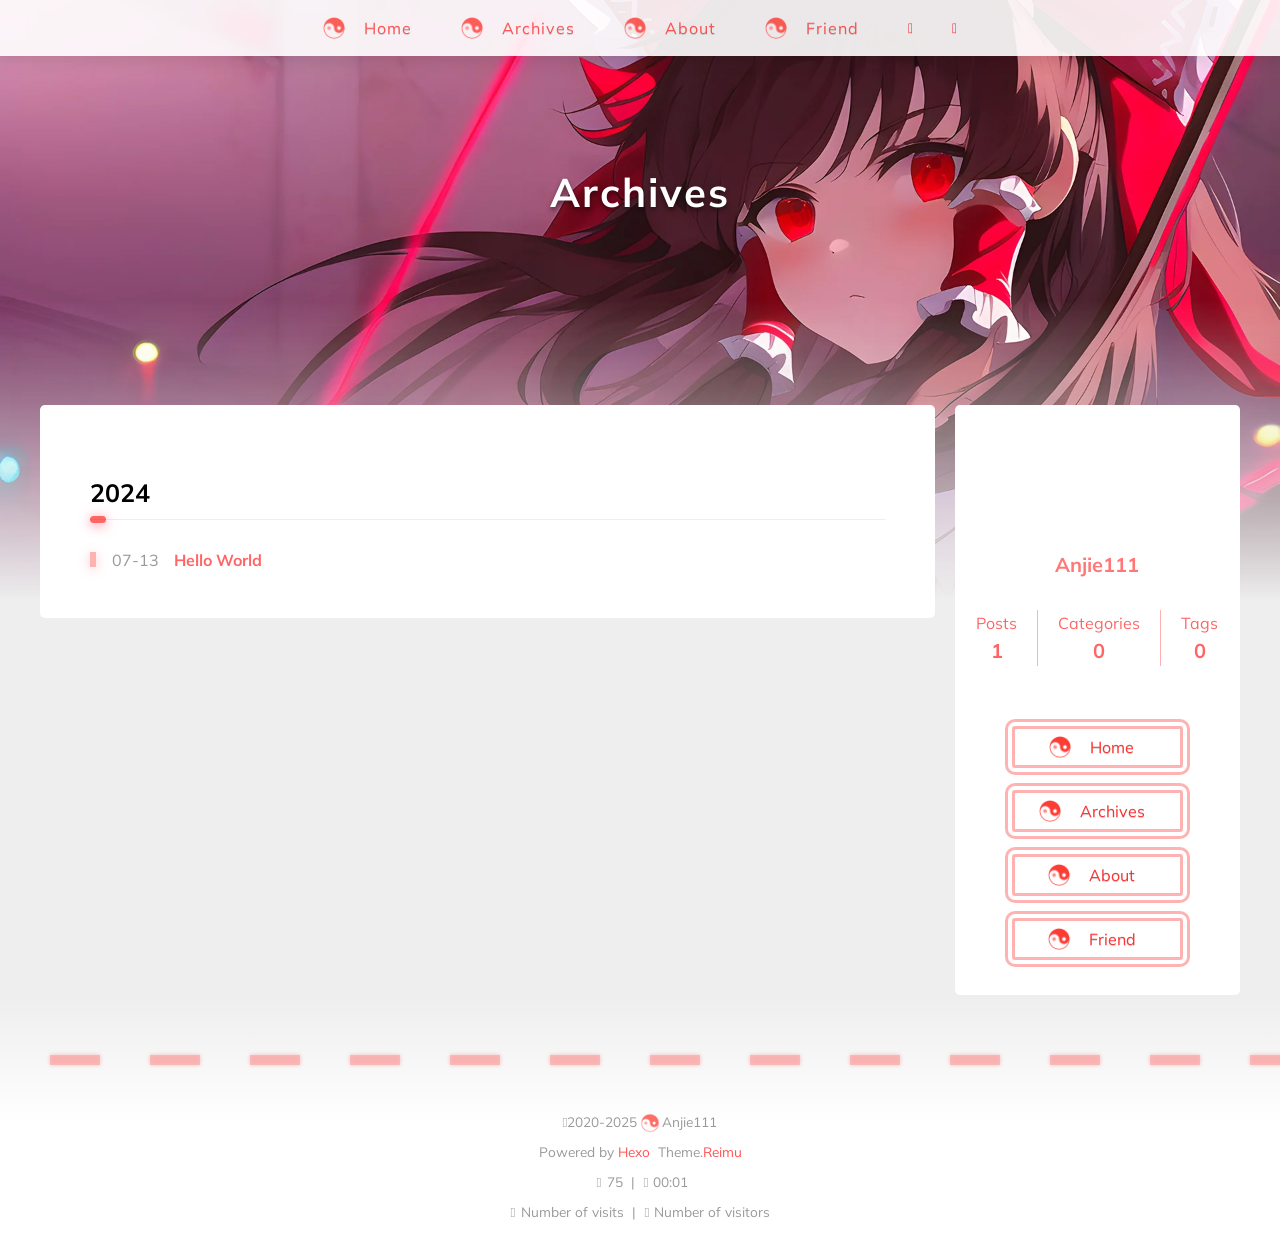
<file: archives/2024/07/index.html>
<!DOCTYPE html>
  <html lang="en"  >
  <head>
  <meta charset="utf-8">
  

  

  

  
  <script>window.icon_font = '4552607_tq6stt6tcg';window.clipboard_tips = {"success":"复制成功(*^▽^*)","fail":"复制失败 (ﾟ⊿ﾟ)ﾂ"};</script>
  
  
  <title>
    Archives: 2024/7 |
    
    Hexo
  </title>
  <meta name="viewport" content="width=device-width, initial-scale=1, shrink-to-fit=no">
  <link rel="preconnect" href="https://fonts.gstatic.com/" crossorigin><link rel="preload" as="style" href="https://fonts.googleapis.com/css?family=Mulish:400,400italic,700,700italic%7CNoto%20Serif%20SC:400,400italic,700,700italic%7CUbuntu%20Mono:400,400italic,700,700italic&display=swap"><link rel="stylesheet" href="https://fonts.googleapis.com/css?family=Mulish:400,400italic,700,700italic%7CNoto%20Serif%20SC:400,400italic,700,700italic%7CUbuntu%20Mono:400,400italic,700,700italic&display=swap" media="print" onload="this.media&#x3D;&#39;all&#39;">
  
    <link rel="preload" href="//at.alicdn.com/t/c/font_4552607_tq6stt6tcg.woff2" as="font" type="font/woff2" crossorigin="anonymous">
  
  
<link rel="stylesheet" href="/css/loader.css">

  <meta property="og:type" content="website">
<meta property="og:title" content="Hexo">
<meta property="og:url" content="http://www.miku39.site/archives/2024/07/index.html">
<meta property="og:site_name" content="Hexo">
<meta property="og:locale" content="en_US">
<meta property="article:author" content="Anjie111">
<meta name="twitter:card" content="summary">
  
    <link rel="alternate" href="/atom.xml" title="Hexo" type="application/atom+xml">
  
  
    <link rel="shortcut icon" href="/images/favicon.ico">
  
  
<link rel="stylesheet" href="/css/style.css">

  
<link rel="stylesheet" href="https://npm.webcache.cn/photoswipe@5.4.4/dist/photoswipe.css">

  
  
  
  
<script src="https://npm.webcache.cn/pace-js@1.2.4/pace.min.js"></script>

  
    
<link rel="stylesheet" href="https://npm.webcache.cn/wowjs@1.1.3/css/libs/animate.css">

    
<script src="https://npm.webcache.cn/wowjs@1.1.3/dist/wow.min.js"></script>

    <script>
      new WOW({
        offset: 0,
        mobile: true,
        live: false
      }).init();
    </script>
  
  
    <script src="/sw.js"></script>
  
<meta name="generator" content="Hexo 7.3.0"></head>

  <body>
    
  <div id='loader'>
    <div class="loading-left-bg loading-bg"></div>
    <div class="loading-right-bg loading-bg"></div>
    <div class="spinner-box">
      <div class="loading-taichi">
        <svg width="150" height="150" viewBox="0 0 1024 1024" class="icon" version="1.1" xmlns="https://www.w3.org/2000/svg" shape-rendering="geometricPrecision">
          <path d="M303.5 432A80 80 0 0 1 291.5 592A80 80 0 0 1 303.5 432z" fill="#ff6e6b" />
          <path d="M512 65A447 447 0 0 1 512 959L512 929A417 417 0 0 0 512 95A417 417 0 0 0 512 929L512 959A447 447 0 0 1 512 65z" fill="#fd0d00" />
          <path d="M512 95A417 417 0 0 1 929 512A208.5 208.5 0 0 1 720.5 720.5L720.5 592A80 80 0 0 0 720.5 432A80 80 0 0 0 720.5 592L720.5 720.5A208.5 208.5 0 0 1 512 512A208.5 208.5 0 0 0 303.5 303.5A208.5 208.5 0 0 0 95 512A417 417 0 0 1 512 95" fill="#fd0d00" />
        </svg>
      </div>
      <div class="loading-word">少女祈祷中...</div>
    </div>
  </div>
  </div>
  <script>
    var time = null;
    var startLoading = () => {
      time = Date.now();
      document.getElementById('loader').classList.remove("loading");
    }
    var endLoading = () => {
      if (!time) {
        document.body.style.overflow = 'auto';
        document.getElementById('loader').classList.add("loading");
      } else {
        if (Date.now() - time > 500) {
          time = null;
          document.body.style.overflow = 'auto';
          document.getElementById('loader').classList.add("loading");
        } else {
          setTimeout(endLoading, 500 - (Date.now() - time));
          time = null;
        }
      }
    }
    window.addEventListener('DOMContentLoaded', endLoading);
    document.getElementById('loader').addEventListener('click', endLoading);
  </script>

<div id="copy-tooltip" style="pointer-events: none; opacity: 0; transition: all 0.2s ease; position: fixed;top: 50%;left: 50%;z-index: 999;transform: translate(-50%, -50%);color: white;background: rgba(0, 0, 0, 0.5);padding: 10px 15px;border-radius: 10px;">
</div>

    <div id="container">
      <div id="wrap">
        <div id="header-nav">
  <nav id="main-nav">
    
      <span class="main-nav-link-wrap">
        <span class="main-nav-icon"></span>
        <a class="main-nav-link" href="/">Home</a>
      </span>
    
      <span class="main-nav-link-wrap">
        <span class="main-nav-icon"></span>
        <a class="main-nav-link" href="/archives">Archives</a>
      </span>
    
      <span class="main-nav-link-wrap">
        <span class="main-nav-icon"></span>
        <a class="main-nav-link" href="/about">About</a>
      </span>
    
      <span class="main-nav-link-wrap">
        <span class="main-nav-icon"></span>
        <a class="main-nav-link" href="/friend">Friend</a>
      </span>
    
    <a id="main-nav-toggle" class="nav-icon"></a>
  </nav>
  <nav id="sub-nav">
    
      <a id="nav-rss-link" class="nav-icon" href="/atom.xml" title="RSS Feed"></a>
    
    
    
  </nav>
</div>
<header id="header">
  
    
      <img fetchpriority="high" src="/images/banner.webp" alt="">
    
  
  <div id="header-outer" class="outer">
    <div id="header-title" class="inner">
      <div id="logo-wrap">
        
          
          
            <a href="/" id="logo">
              <h1>Archives</h1>
            </a>
          
        
      </div>
      
        
        <h2 id="subtitle-wrap">
          
        </h2>
      
    </div>
  </div>
</header>

        <div id="content" class="outer">
          
          <section id="main">
<div class="archives-outer-wrap wow fadeInUp">
  <div class="tag-wrap">
    
  </div>
  <div class="category-wrap">
    
  </div>
  
  
    
    
      
      
      <section class="archives-wrap wow fadeInUp">
        <div class="archive-year-wrap">
          <a href="/archives/2024" class="archive-year">2024</a>
        </div>
        <div class="archives">
          <ul>
            
            <li class="archive-article">
  <div class="archive-article-date-wrap">
    <a href="/2024/07/13/hello-world/">
      <time class="dt-published" datetime="2024-07-13T05:18:31.977Z" itemprop="datePublished">07-13</time>
    </a>
  </div>
  <div class="archive-article-title-wrap">
    
      
        <a class="archive-article-title" href="/2024/07/13/hello-world/">Hello World</a>
      
    
  </div>
</li>

            
            
          </ul>
        </div>
      </section>
  
  </div>



</section>
          
            <aside id="sidebar">
  <div class="sidebar-wrap wow fadeInRight ">
    
      <div class="sidebar-author">
  <img data-src="/avatar/avatar.webp" data-sizes="auto" alt="Anjie111" class="lazyload">
  <div class="sidebar-author-name">Anjie111</div>
  <div class="sidebar-description"></div>
</div>
<div class="sidebar-state">
  <div class="sidebar-state-article">
    <div>Posts</div>
    <div class="sidebar-state-number">1</div>
  </div>
  <div class="sidebar-state-category">
    <div>Categories</div>
    <div class="sidebar-state-number">0</div>
  </div>
  <div class="sidebar-state-tag">
    <div>Tags</div>
    <div class="sidebar-state-number">0</div>
  </div>
</div>
<div class="sidebar-social">
  
</div>
<div class="sidebar-menu">
  
    <div class="sidebar-menu-link-wrap">
      <a class="sidebar-menu-link-dummy" href="/" aria-label="Home"></a>
      <span class="sidebar-menu-icon"></span>
      <div class="sidebar-menu-link">Home</div>
    </div>
  
    <div class="sidebar-menu-link-wrap">
      <a class="sidebar-menu-link-dummy" href="/archives" aria-label="Archives"></a>
      <span class="sidebar-menu-icon"></span>
      <div class="sidebar-menu-link">Archives</div>
    </div>
  
    <div class="sidebar-menu-link-wrap">
      <a class="sidebar-menu-link-dummy" href="/about" aria-label="About"></a>
      <span class="sidebar-menu-icon"></span>
      <div class="sidebar-menu-link">About</div>
    </div>
  
    <div class="sidebar-menu-link-wrap">
      <a class="sidebar-menu-link-dummy" href="/friend" aria-label="Friend"></a>
      <span class="sidebar-menu-icon"></span>
      <div class="sidebar-menu-link">Friend</div>
    </div>
  
</div>

    
    
  </div>

  
</aside>

          
        </div>
        <footer id="footer" class="wow fadeInUp">
  <div style="width: 100%; overflow: hidden">
    <div class="footer-line"></div>
  </div>
  <div class="outer">
    <div id="footer-info" class="inner">
      
      <div>
        <span class="icon-copyright"></span>
        2020-2025
        <span class="footer-info-sep"></span>
        Anjie111
      </div>
      
        <div>
          Powered by&nbsp;<a href="https://hexo.io/" target="_blank">Hexo</a>&nbsp;
          Theme.<a href="https://github.com/D-Sketon/hexo-theme-reimu" target="_blank">Reimu</a>
        </div>
      
      
        <div>
          <span class="icon-brush"></span>
          75
          &nbsp;|&nbsp;
          <span class="icon-coffee"></span>
          00:01
        </div>
      
      
        <div>
          <span class="icon-eye"></span>
          <span id="busuanzi_container_site_pv">Number of visits&nbsp;<span id="busuanzi_value_site_pv"></span></span>
          &nbsp;|&nbsp;
          <span class="icon-user"></span>
          <span id="busuanzi_container_site_uv">Number of visitors&nbsp;<span id="busuanzi_value_site_uv"></span></span>
        </div>
      
    </div>
  </div>
</footer>

        <div class="sidebar-top">
          <img src="/images/taichi.png" height="50" width="50" alt="backtop" />
          <div class="arrow-up"></div>
        </div>
        <div id="mask"></div>
      </div>
      <nav id="mobile-nav">
  <div class="sidebar-wrap">
    
      <div class="sidebar-author">
  <img data-src="/avatar/avatar.webp" data-sizes="auto" alt="Anjie111" class="lazyload">
  <div class="sidebar-author-name">Anjie111</div>
  <div class="sidebar-description"></div>
</div>
<div class="sidebar-state">
  <div class="sidebar-state-article">
    <div>Posts</div>
    <div class="sidebar-state-number">1</div>
  </div>
  <div class="sidebar-state-category">
    <div>Categories</div>
    <div class="sidebar-state-number">0</div>
  </div>
  <div class="sidebar-state-tag">
    <div>Tags</div>
    <div class="sidebar-state-number">0</div>
  </div>
</div>
<div class="sidebar-social">
  
</div>
<div class="sidebar-menu">
  
    <div class="sidebar-menu-link-wrap">
      <a class="sidebar-menu-link-dummy" href="/" aria-label="Home"></a>
      <span class="sidebar-menu-icon"></span>
      <div class="sidebar-menu-link">Home</div>
    </div>
  
    <div class="sidebar-menu-link-wrap">
      <a class="sidebar-menu-link-dummy" href="/archives" aria-label="Archives"></a>
      <span class="sidebar-menu-icon"></span>
      <div class="sidebar-menu-link">Archives</div>
    </div>
  
    <div class="sidebar-menu-link-wrap">
      <a class="sidebar-menu-link-dummy" href="/about" aria-label="About"></a>
      <span class="sidebar-menu-icon"></span>
      <div class="sidebar-menu-link">About</div>
    </div>
  
    <div class="sidebar-menu-link-wrap">
      <a class="sidebar-menu-link-dummy" href="/friend" aria-label="Friend"></a>
      <span class="sidebar-menu-icon"></span>
      <div class="sidebar-menu-link">Friend</div>
    </div>
  
</div>

    
  </div>
  
</nav>

    </div>
    <div class="site-search">
      <div class="reimu-popup popup">
        <div class="reimu-search">
          <span class="reimu-search-input-icon"></span>
          <div class="reimu-search-input" id="reimu-search-input"></div>
        </div>
        <div class="reimu-results">
          <div id="reimu-stats"></div>
          <div id="reimu-hits"></div>
          <div id="reimu-pagination" class="reimu-pagination"></div>
        </div>
        <span class="popup-btn-close"></span>
      </div>
    </div>
    
<script src="https://npm.webcache.cn/lazysizes@5.3.2/lazysizes.min.js"></script>


<script src="https://npm.webcache.cn/clipboard@2.0.11/dist/clipboard.min.js"></script>



<script src="/js/script.js"></script>



<script src="/js/pjax_script.js" data-pjax></script>


<script type="module" data-pjax>
  import PhotoSwipeLightbox from "https://npm.webcache.cn/photoswipe@5.4.4/dist/photoswipe-lightbox.esm.js";
  
  const pswp = () => {
    if (_$$('.article-entry a.article-gallery-item').length > 0) {
      new PhotoSwipeLightbox({
        gallery: '.article-entry',
        children: 'a.article-gallery-item',
        pswpModule: () => import("https://npm.webcache.cn/photoswipe@5.4.4/dist/photoswipe.esm.js")
      }).init();
    }
    if(_$$('.article-gallery a.article-gallery-item').length > 0) {
      new PhotoSwipeLightbox({
        gallery: '.article-gallery',
        children: 'a.article-gallery-item',
        pswpModule: () => import("https://npm.webcache.cn/photoswipe@5.4.4/dist/photoswipe.esm.js")
      }).init();
    }
    window.lightboxStatus = 'done';
    window.removeEventListener('lightbox:ready', pswp);
  }
  if(window.lightboxStatus === 'ready') {
    pswp()
  } else {
    window.addEventListener('lightbox:ready', pswp);
  }
</script>
















  
<script src="https://npm.webcache.cn/mouse-firework@0.0.4/dist/index.umd.js"></script>

  <script>
    firework(JSON.parse('{"excludeElements":["a","button"],"particles":[{"shape":"circle","move":["emit"],"easing":"easeOutExpo","colors":["#ff5252","#ff7c7c","#ffafaf","#ffd0d0"],"number":20,"duration":[1200,1800],"shapeOptions":{"radius":[16,32],"alpha":[0.3,0.5]}},{"shape":"circle","move":["diffuse"],"easing":"easeOutExpo","colors":["#ff0000"],"number":1,"duration":[1200,1800],"shapeOptions":{"radius":20,"alpha":[0.2,0.5],"lineWidth":6}}]}'))
  </script>






<div id="lazy-script">
  <div>
    
  </div>
</div>


  <script>
    console.log(String.raw`%c 
 ______     ______     __     __    __     __  __    
/\  == \   /\  ___\   /\ \   /\ "-./  \   /\ \/\ \   
\ \  __<   \ \  __\   \ \ \  \ \ \-./\ \  \ \ \_\ \  
 \ \_\ \_\  \ \_____\  \ \_\  \ \_\ \ \_\  \ \_____\ 
  \/_/ /_/   \/_____/   \/_/   \/_/  \/_/   \/_____/ 
                                                  
`,'color: #ff5252;')
    console.log('%c Theme.Reimu v' + '0.2.0' + ' %c https://github.com/D-Sketon/hexo-theme-reimu ', 'color: white; background: #ff5252; padding:5px 0;', 'padding:4px;border:1px solid #ff5252;')
  </script>
  


  
<script src="https://npm.webcache.cn/busuanzi@2.3.0/bsz.pure.mini.js" async></script>


  <!-- hexo injector body_end start -->
<script src="/js/insert_highlight.js" data-pjax></script>
<!-- hexo injector body_end end --></body>
  </html>
</file>
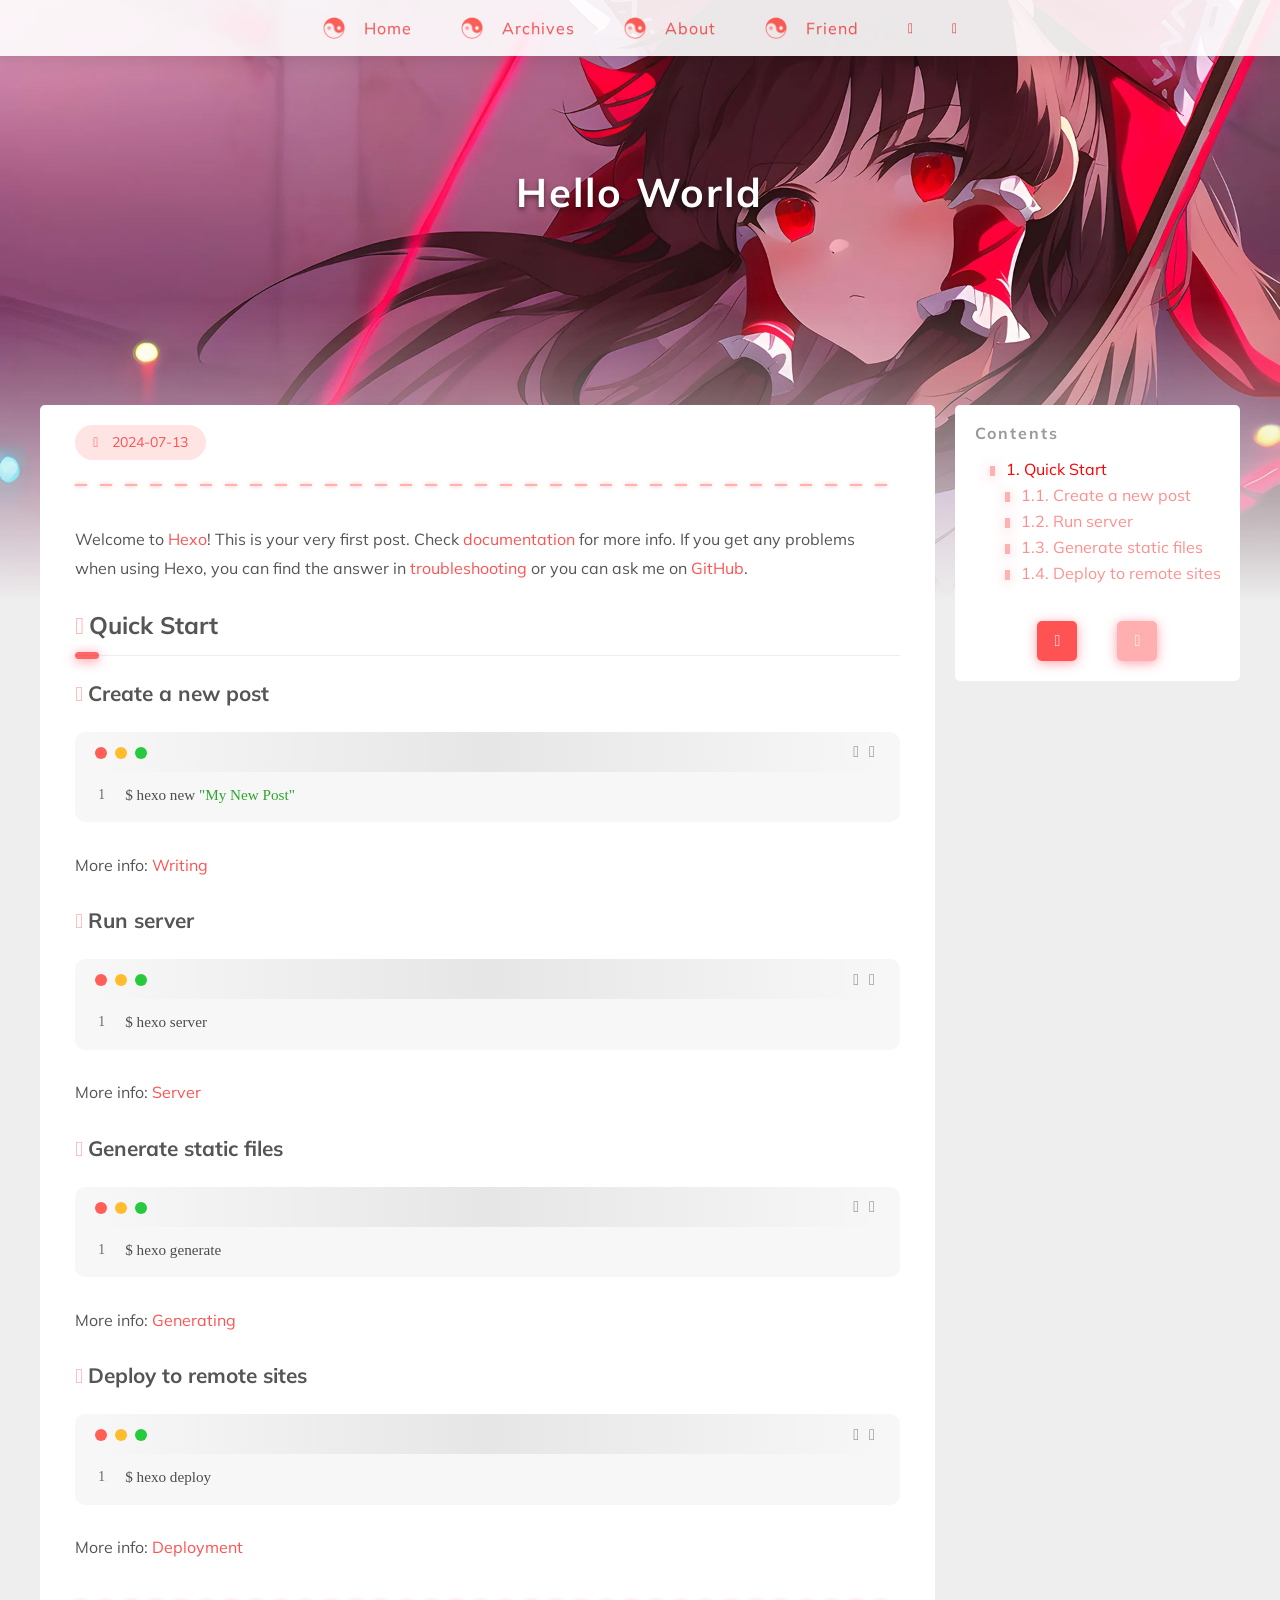
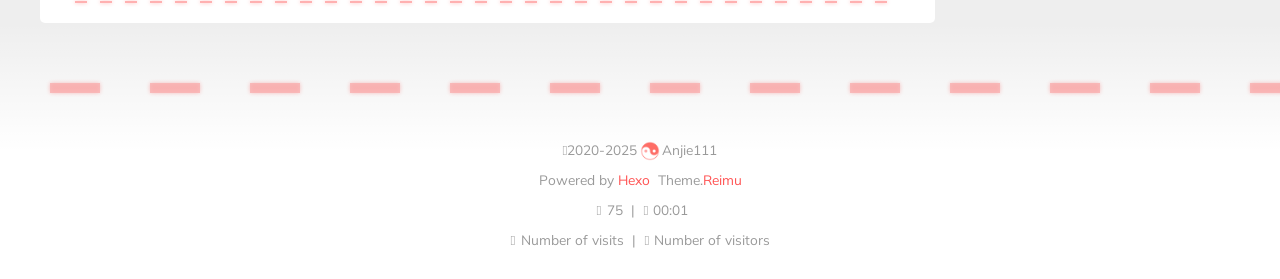
<file: 2024/07/13/hello-world/index.html>
<!DOCTYPE html>
  <html lang="en"  >
  <head>
  <meta charset="utf-8">
  

  

  

  
  <script>window.icon_font = '4552607_tq6stt6tcg';window.clipboard_tips = {"success":"复制成功(*^▽^*)","fail":"复制失败 (ﾟ⊿ﾟ)ﾂ"};</script>
  
  
  <title>
    Hello World |
    
    Hexo
  </title>
  <meta name="viewport" content="width=device-width, initial-scale=1, shrink-to-fit=no">
  <link rel="preconnect" href="https://fonts.gstatic.com/" crossorigin><link rel="preload" as="style" href="https://fonts.googleapis.com/css?family=Mulish:400,400italic,700,700italic%7CNoto%20Serif%20SC:400,400italic,700,700italic%7CUbuntu%20Mono:400,400italic,700,700italic&display=swap"><link rel="stylesheet" href="https://fonts.googleapis.com/css?family=Mulish:400,400italic,700,700italic%7CNoto%20Serif%20SC:400,400italic,700,700italic%7CUbuntu%20Mono:400,400italic,700,700italic&display=swap" media="print" onload="this.media&#x3D;&#39;all&#39;">
  
    <link rel="preload" href="//at.alicdn.com/t/c/font_4552607_tq6stt6tcg.woff2" as="font" type="font/woff2" crossorigin="anonymous">
  
  
<link rel="stylesheet" href="/css/loader.css">

  <meta name="description" content="Welcome to Hexo! This is your very first post. Check documentation for more info. If you get any problems when using Hexo, you can find the answer in troubleshooting or you can ask me on GitHub. Quick">
<meta property="og:type" content="article">
<meta property="og:title" content="Hello World">
<meta property="og:url" content="http://www.miku39.site/2024/07/13/hello-world/index.html">
<meta property="og:site_name" content="Hexo">
<meta property="og:description" content="Welcome to Hexo! This is your very first post. Check documentation for more info. If you get any problems when using Hexo, you can find the answer in troubleshooting or you can ask me on GitHub. Quick">
<meta property="og:locale" content="en_US">
<meta property="article:published_time" content="2024-07-13T05:18:31.977Z">
<meta property="article:modified_time" content="2024-07-15T05:58:16.083Z">
<meta property="article:author" content="Anjie111">
<meta name="twitter:card" content="summary">
  
    <link rel="alternate" href="/atom.xml" title="Hexo" type="application/atom+xml">
  
  
    <link rel="shortcut icon" href="/images/favicon.ico">
  
  
<link rel="stylesheet" href="/css/style.css">

  
<link rel="stylesheet" href="https://npm.webcache.cn/photoswipe@5.4.4/dist/photoswipe.css">

  
  
  
  
<script src="https://npm.webcache.cn/pace-js@1.2.4/pace.min.js"></script>

  
    
<link rel="stylesheet" href="https://npm.webcache.cn/wowjs@1.1.3/css/libs/animate.css">

    
<script src="https://npm.webcache.cn/wowjs@1.1.3/dist/wow.min.js"></script>

    <script>
      new WOW({
        offset: 0,
        mobile: true,
        live: false
      }).init();
    </script>
  
  
    <script src="/sw.js"></script>
  
<meta name="generator" content="Hexo 7.3.0"></head>

  <body>
    
  <div id='loader'>
    <div class="loading-left-bg loading-bg"></div>
    <div class="loading-right-bg loading-bg"></div>
    <div class="spinner-box">
      <div class="loading-taichi">
        <svg width="150" height="150" viewBox="0 0 1024 1024" class="icon" version="1.1" xmlns="https://www.w3.org/2000/svg" shape-rendering="geometricPrecision">
          <path d="M303.5 432A80 80 0 0 1 291.5 592A80 80 0 0 1 303.5 432z" fill="#ff6e6b" />
          <path d="M512 65A447 447 0 0 1 512 959L512 929A417 417 0 0 0 512 95A417 417 0 0 0 512 929L512 959A447 447 0 0 1 512 65z" fill="#fd0d00" />
          <path d="M512 95A417 417 0 0 1 929 512A208.5 208.5 0 0 1 720.5 720.5L720.5 592A80 80 0 0 0 720.5 432A80 80 0 0 0 720.5 592L720.5 720.5A208.5 208.5 0 0 1 512 512A208.5 208.5 0 0 0 303.5 303.5A208.5 208.5 0 0 0 95 512A417 417 0 0 1 512 95" fill="#fd0d00" />
        </svg>
      </div>
      <div class="loading-word">少女祈祷中...</div>
    </div>
  </div>
  </div>
  <script>
    var time = null;
    var startLoading = () => {
      time = Date.now();
      document.getElementById('loader').classList.remove("loading");
    }
    var endLoading = () => {
      if (!time) {
        document.body.style.overflow = 'auto';
        document.getElementById('loader').classList.add("loading");
      } else {
        if (Date.now() - time > 500) {
          time = null;
          document.body.style.overflow = 'auto';
          document.getElementById('loader').classList.add("loading");
        } else {
          setTimeout(endLoading, 500 - (Date.now() - time));
          time = null;
        }
      }
    }
    window.addEventListener('DOMContentLoaded', endLoading);
    document.getElementById('loader').addEventListener('click', endLoading);
  </script>

<div id="copy-tooltip" style="pointer-events: none; opacity: 0; transition: all 0.2s ease; position: fixed;top: 50%;left: 50%;z-index: 999;transform: translate(-50%, -50%);color: white;background: rgba(0, 0, 0, 0.5);padding: 10px 15px;border-radius: 10px;">
</div>

    <div id="container">
      <div id="wrap">
        <div id="header-nav">
  <nav id="main-nav">
    
      <span class="main-nav-link-wrap">
        <span class="main-nav-icon"></span>
        <a class="main-nav-link" href="/">Home</a>
      </span>
    
      <span class="main-nav-link-wrap">
        <span class="main-nav-icon"></span>
        <a class="main-nav-link" href="/archives">Archives</a>
      </span>
    
      <span class="main-nav-link-wrap">
        <span class="main-nav-icon"></span>
        <a class="main-nav-link" href="/about">About</a>
      </span>
    
      <span class="main-nav-link-wrap">
        <span class="main-nav-icon"></span>
        <a class="main-nav-link" href="/friend">Friend</a>
      </span>
    
    <a id="main-nav-toggle" class="nav-icon"></a>
  </nav>
  <nav id="sub-nav">
    
      <a id="nav-rss-link" class="nav-icon" href="/atom.xml" title="RSS Feed"></a>
    
    
    
  </nav>
</div>
<header id="header">
  
    
      <img fetchpriority="high" src="/images/banner.webp" alt="Hello World">
    
  
  <div id="header-outer" class="outer">
    <div id="header-title" class="inner">
      <div id="logo-wrap">
        
          
          
            <a href="/" id="logo">
              <h1>Hello World</h1>
            </a>
          
        
      </div>
      
        
        <h2 id="subtitle-wrap">
          
        </h2>
      
    </div>
  </div>
</header>

        <div id="content" class="outer">
          
          <section id="main"><article id="post-hello-world" class="h-entry article article-type-post" itemprop="blogPost" itemscope itemtype="https://schema.org/BlogPosting">
  <div class="article-inner">
    <div class="article-meta">
      <div class="article-date wow slideInLeft">
  <a href="/2024/07/13/hello-world/" class="article-date-link">
    <time datetime="2024-07-13T05:18:31.977Z" itemprop="datePublished">2024-07-13</time>
  </a>
</div>

      

    </div>
    <div class="hr-line"></div>
    

    <div class="e-content article-entry" itemprop="articleBody">
      
        <p>Welcome to <a target="_blank" rel="noopener" href="https://hexo.io/">Hexo</a>! This is your very first post. Check <a target="_blank" rel="noopener" href="https://hexo.io/docs/">documentation</a> for more info. If you get any problems when using Hexo, you can find the answer in <a target="_blank" rel="noopener" href="https://hexo.io/docs/troubleshooting.html">troubleshooting</a> or you can ask me on <a target="_blank" rel="noopener" href="https://github.com/hexojs/hexo/issues">GitHub</a>.</p>
<h2 id="Quick-Start"><a href="#Quick-Start" class="headerlink" title="Quick Start"></a>Quick Start</h2><h3 id="Create-a-new-post"><a href="#Create-a-new-post" class="headerlink" title="Create a new post"></a>Create a new post</h3><figure class="highlight bash"><table><tr><td class="gutter"><pre><span class="line">1</span><br></pre></td><td class="code"><pre><span class="line">$ hexo new <span class="string">&quot;My New Post&quot;</span></span><br></pre></td></tr></table></figure>

<p>More info: <a target="_blank" rel="noopener" href="https://hexo.io/docs/writing.html">Writing</a></p>
<h3 id="Run-server"><a href="#Run-server" class="headerlink" title="Run server"></a>Run server</h3><figure class="highlight bash"><table><tr><td class="gutter"><pre><span class="line">1</span><br></pre></td><td class="code"><pre><span class="line">$ hexo server</span><br></pre></td></tr></table></figure>

<p>More info: <a target="_blank" rel="noopener" href="https://hexo.io/docs/server.html">Server</a></p>
<h3 id="Generate-static-files"><a href="#Generate-static-files" class="headerlink" title="Generate static files"></a>Generate static files</h3><figure class="highlight bash"><table><tr><td class="gutter"><pre><span class="line">1</span><br></pre></td><td class="code"><pre><span class="line">$ hexo generate</span><br></pre></td></tr></table></figure>

<p>More info: <a target="_blank" rel="noopener" href="https://hexo.io/docs/generating.html">Generating</a></p>
<h3 id="Deploy-to-remote-sites"><a href="#Deploy-to-remote-sites" class="headerlink" title="Deploy to remote sites"></a>Deploy to remote sites</h3><figure class="highlight bash"><table><tr><td class="gutter"><pre><span class="line">1</span><br></pre></td><td class="code"><pre><span class="line">$ hexo deploy</span><br></pre></td></tr></table></figure>

<p>More info: <a target="_blank" rel="noopener" href="https://hexo.io/docs/one-command-deployment.html">Deployment</a></p>

      
    </div>
    <footer class="article-footer">
      
      
      
      
      
      
      

    </footer>
  </div>
  
    

  
</article>






</section>
          
            <aside id="sidebar">
  <div class="sidebar-wrap wow fadeInRight wrap-sticky">
    
      <div class="sidebar-toc-sidebar"><div class="sidebar-toc">
  <h3 class="toc-title">Contents</h3>
  <div class="sidebar-toc-wrapper toc-div-class" >
      
        <ol class="toc"><li class="toc-item toc-level-2"><a class="toc-link" href="#Quick-Start"><span class="toc-number">1.</span> <span class="toc-text">Quick Start</span></a><ol class="toc-child"><li class="toc-item toc-level-3"><a class="toc-link" href="#Create-a-new-post"><span class="toc-number">1.1.</span> <span class="toc-text">Create a new post</span></a></li><li class="toc-item toc-level-3"><a class="toc-link" href="#Run-server"><span class="toc-number">1.2.</span> <span class="toc-text">Run server</span></a></li><li class="toc-item toc-level-3"><a class="toc-link" href="#Generate-static-files"><span class="toc-number">1.3.</span> <span class="toc-text">Generate static files</span></a></li><li class="toc-item toc-level-3"><a class="toc-link" href="#Deploy-to-remote-sites"><span class="toc-number">1.4.</span> <span class="toc-text">Deploy to remote sites</span></a></li></ol></li></ol>
      
  </div>
</div>
</div>
      <div class="sidebar-common-sidebar hidden"><div class="sidebar-author">
  <img data-src="/avatar/avatar.webp" data-sizes="auto" alt="Anjie111" class="lazyload">
  <div class="sidebar-author-name">Anjie111</div>
  <div class="sidebar-description"></div>
</div>
<div class="sidebar-state">
  <div class="sidebar-state-article">
    <div>Posts</div>
    <div class="sidebar-state-number">1</div>
  </div>
  <div class="sidebar-state-category">
    <div>Categories</div>
    <div class="sidebar-state-number">0</div>
  </div>
  <div class="sidebar-state-tag">
    <div>Tags</div>
    <div class="sidebar-state-number">0</div>
  </div>
</div>
<div class="sidebar-social">
  
</div>
<div class="sidebar-menu">
  
    <div class="sidebar-menu-link-wrap">
      <a class="sidebar-menu-link-dummy" href="/" aria-label="Home"></a>
      <span class="sidebar-menu-icon"></span>
      <div class="sidebar-menu-link">Home</div>
    </div>
  
    <div class="sidebar-menu-link-wrap">
      <a class="sidebar-menu-link-dummy" href="/archives" aria-label="Archives"></a>
      <span class="sidebar-menu-icon"></span>
      <div class="sidebar-menu-link">Archives</div>
    </div>
  
    <div class="sidebar-menu-link-wrap">
      <a class="sidebar-menu-link-dummy" href="/about" aria-label="About"></a>
      <span class="sidebar-menu-icon"></span>
      <div class="sidebar-menu-link">About</div>
    </div>
  
    <div class="sidebar-menu-link-wrap">
      <a class="sidebar-menu-link-dummy" href="/friend" aria-label="Friend"></a>
      <span class="sidebar-menu-icon"></span>
      <div class="sidebar-menu-link">Friend</div>
    </div>
  
</div>
</div>
    
    
      <div class="sidebar-btn-wrapper" style="position:static">
        <div class="sidebar-toc-btn current"></div>
        <div class="sidebar-common-btn"></div>
      </div>
    
  </div>

  
</aside>

          
        </div>
        <footer id="footer" class="wow fadeInUp">
  <div style="width: 100%; overflow: hidden">
    <div class="footer-line"></div>
  </div>
  <div class="outer">
    <div id="footer-info" class="inner">
      
      <div>
        <span class="icon-copyright"></span>
        2020-2025
        <span class="footer-info-sep"></span>
        Anjie111
      </div>
      
        <div>
          Powered by&nbsp;<a href="https://hexo.io/" target="_blank">Hexo</a>&nbsp;
          Theme.<a href="https://github.com/D-Sketon/hexo-theme-reimu" target="_blank">Reimu</a>
        </div>
      
      
        <div>
          <span class="icon-brush"></span>
          75
          &nbsp;|&nbsp;
          <span class="icon-coffee"></span>
          00:01
        </div>
      
      
        <div>
          <span class="icon-eye"></span>
          <span id="busuanzi_container_site_pv">Number of visits&nbsp;<span id="busuanzi_value_site_pv"></span></span>
          &nbsp;|&nbsp;
          <span class="icon-user"></span>
          <span id="busuanzi_container_site_uv">Number of visitors&nbsp;<span id="busuanzi_value_site_uv"></span></span>
        </div>
      
    </div>
  </div>
</footer>

        <div class="sidebar-top">
          <img src="/images/taichi.png" height="50" width="50" alt="backtop" />
          <div class="arrow-up"></div>
        </div>
        <div id="mask"></div>
      </div>
      <nav id="mobile-nav">
  <div class="sidebar-wrap">
    
      <div class="sidebar-toc-sidebar"><div class="sidebar-toc">
  <h3 class="toc-title">Contents</h3>
  <div class="sidebar-toc-wrapper toc-div-class" >
      
        <ol class="toc"><li class="toc-item toc-level-2"><a class="toc-link" href="#Quick-Start"><span class="toc-number">1.</span> <span class="toc-text">Quick Start</span></a><ol class="toc-child"><li class="toc-item toc-level-3"><a class="toc-link" href="#Create-a-new-post"><span class="toc-number">1.1.</span> <span class="toc-text">Create a new post</span></a></li><li class="toc-item toc-level-3"><a class="toc-link" href="#Run-server"><span class="toc-number">1.2.</span> <span class="toc-text">Run server</span></a></li><li class="toc-item toc-level-3"><a class="toc-link" href="#Generate-static-files"><span class="toc-number">1.3.</span> <span class="toc-text">Generate static files</span></a></li><li class="toc-item toc-level-3"><a class="toc-link" href="#Deploy-to-remote-sites"><span class="toc-number">1.4.</span> <span class="toc-text">Deploy to remote sites</span></a></li></ol></li></ol>
      
  </div>
</div>
</div>
      <div class="sidebar-common-sidebar hidden"><div class="sidebar-author">
  <img data-src="/avatar/avatar.webp" data-sizes="auto" alt="Anjie111" class="lazyload">
  <div class="sidebar-author-name">Anjie111</div>
  <div class="sidebar-description"></div>
</div>
<div class="sidebar-state">
  <div class="sidebar-state-article">
    <div>Posts</div>
    <div class="sidebar-state-number">1</div>
  </div>
  <div class="sidebar-state-category">
    <div>Categories</div>
    <div class="sidebar-state-number">0</div>
  </div>
  <div class="sidebar-state-tag">
    <div>Tags</div>
    <div class="sidebar-state-number">0</div>
  </div>
</div>
<div class="sidebar-social">
  
</div>
<div class="sidebar-menu">
  
    <div class="sidebar-menu-link-wrap">
      <a class="sidebar-menu-link-dummy" href="/" aria-label="Home"></a>
      <span class="sidebar-menu-icon"></span>
      <div class="sidebar-menu-link">Home</div>
    </div>
  
    <div class="sidebar-menu-link-wrap">
      <a class="sidebar-menu-link-dummy" href="/archives" aria-label="Archives"></a>
      <span class="sidebar-menu-icon"></span>
      <div class="sidebar-menu-link">Archives</div>
    </div>
  
    <div class="sidebar-menu-link-wrap">
      <a class="sidebar-menu-link-dummy" href="/about" aria-label="About"></a>
      <span class="sidebar-menu-icon"></span>
      <div class="sidebar-menu-link">About</div>
    </div>
  
    <div class="sidebar-menu-link-wrap">
      <a class="sidebar-menu-link-dummy" href="/friend" aria-label="Friend"></a>
      <span class="sidebar-menu-icon"></span>
      <div class="sidebar-menu-link">Friend</div>
    </div>
  
</div>
</div>
    
  </div>
  
    <div class="sidebar-btn-wrapper">
      <div class="sidebar-toc-btn current"></div>
      <div class="sidebar-common-btn"></div>
    </div>
  
</nav>

    </div>
    <div class="site-search">
      <div class="reimu-popup popup">
        <div class="reimu-search">
          <span class="reimu-search-input-icon"></span>
          <div class="reimu-search-input" id="reimu-search-input"></div>
        </div>
        <div class="reimu-results">
          <div id="reimu-stats"></div>
          <div id="reimu-hits"></div>
          <div id="reimu-pagination" class="reimu-pagination"></div>
        </div>
        <span class="popup-btn-close"></span>
      </div>
    </div>
    
<script src="https://npm.webcache.cn/lazysizes@5.3.2/lazysizes.min.js"></script>


<script src="https://npm.webcache.cn/clipboard@2.0.11/dist/clipboard.min.js"></script>



<script src="/js/script.js"></script>



<script src="/js/pjax_script.js" data-pjax></script>


<script type="module" data-pjax>
  import PhotoSwipeLightbox from "https://npm.webcache.cn/photoswipe@5.4.4/dist/photoswipe-lightbox.esm.js";
  
  const pswp = () => {
    if (_$$('.article-entry a.article-gallery-item').length > 0) {
      new PhotoSwipeLightbox({
        gallery: '.article-entry',
        children: 'a.article-gallery-item',
        pswpModule: () => import("https://npm.webcache.cn/photoswipe@5.4.4/dist/photoswipe.esm.js")
      }).init();
    }
    if(_$$('.article-gallery a.article-gallery-item').length > 0) {
      new PhotoSwipeLightbox({
        gallery: '.article-gallery',
        children: 'a.article-gallery-item',
        pswpModule: () => import("https://npm.webcache.cn/photoswipe@5.4.4/dist/photoswipe.esm.js")
      }).init();
    }
    window.lightboxStatus = 'done';
    window.removeEventListener('lightbox:ready', pswp);
  }
  if(window.lightboxStatus === 'ready') {
    pswp()
  } else {
    window.addEventListener('lightbox:ready', pswp);
  }
</script>
















  
<script src="https://npm.webcache.cn/mouse-firework@0.0.4/dist/index.umd.js"></script>

  <script>
    firework(JSON.parse('{"excludeElements":["a","button"],"particles":[{"shape":"circle","move":["emit"],"easing":"easeOutExpo","colors":["#ff5252","#ff7c7c","#ffafaf","#ffd0d0"],"number":20,"duration":[1200,1800],"shapeOptions":{"radius":[16,32],"alpha":[0.3,0.5]}},{"shape":"circle","move":["diffuse"],"easing":"easeOutExpo","colors":["#ff0000"],"number":1,"duration":[1200,1800],"shapeOptions":{"radius":20,"alpha":[0.2,0.5],"lineWidth":6}}]}'))
  </script>






<div id="lazy-script">
  <div>
    
  </div>
</div>


  <script>
    console.log(String.raw`%c 
 ______     ______     __     __    __     __  __    
/\  == \   /\  ___\   /\ \   /\ "-./  \   /\ \/\ \   
\ \  __<   \ \  __\   \ \ \  \ \ \-./\ \  \ \ \_\ \  
 \ \_\ \_\  \ \_____\  \ \_\  \ \_\ \ \_\  \ \_____\ 
  \/_/ /_/   \/_____/   \/_/   \/_/  \/_/   \/_____/ 
                                                  
`,'color: #ff5252;')
    console.log('%c Theme.Reimu v' + '0.2.0' + ' %c https://github.com/D-Sketon/hexo-theme-reimu ', 'color: white; background: #ff5252; padding:5px 0;', 'padding:4px;border:1px solid #ff5252;')
  </script>
  


  
<script src="https://npm.webcache.cn/busuanzi@2.3.0/bsz.pure.mini.js" async></script>


  <!-- hexo injector body_end start -->
<script src="/js/insert_highlight.js" data-pjax></script>
<!-- hexo injector body_end end --></body>
  </html>
</file>
<file: css/loader.css>
[data-theme="dark"] #loader .loading-bg {
  background-color: rgba(37,37,37,0.9);
}
[data-theme="dark"] #loader .spinner-box .loading-word {
  color: #ff5252;
}
#loader .loading-bg {
  position: fixed;
  z-index: 1000;
  width: 50%;
  height: 100%;
  background-color: rgba(255,255,255,0.9);
  transition: all 0.8s ease;
}
#loader .loading-right-bg {
  right: 0;
}
#loader .spinner-box {
  position: fixed;
  z-index: 1001;
  display: flex;
  justify-content: center;
  align-items: center;
  width: 100%;
  height: 100vh;
  opacity: 1;
  transition: all 0.5s ease;
}
#loader .spinner-box .loading-taichi {
  opacity: 0.65;
  animation: rotate-all 2s linear infinite;
}
#loader .spinner-box .loading-word {
  position: absolute;
  color: rgba(255,0,0,0.65);
  top: calc(50% + 110px);
  left: 50%;
  transform: translate(-50%, -50%);
  font: 700 1.2rem Mulish, 'Noto Serif SC', 'Noto Serif JP', -apple-system, 'PingFang SC', 'Microsoft YaHei', sans-serif;
}
#loader.loading .loading-left-bg {
  transform: translate(-100%, 0);
}
#loader.loading .loading-right-bg {
  transform: translate(100%, 0);
}
#loader.loading .spinner-box {
  opacity: 0;
  visibility: hidden;
}
@keyframes rotate-all {
  100% {
    transform: rotate(360deg);
  }
}
</file>
<file: css/style.css>
:root {
  --red-0: #f00;
  --red-1: #ff5252;
  --red-2: #ff7c7c;
  --red-3: #ffafaf;
  --red-4: #ffd0d0;
  --red-5: #ffe4e4;
  --red-5-5: #ffecec;
  --red-6: #fff3f3;
  --color-default-font: #000;
  --color-default: #555;
  --color-grey: #999;
  --color-border: var(--red-3);
  --color-link: var(--red-1);
  --color-dark-link: #ff0f0f;
  --color-background: #eee;
  --color-code-background: #f5f5f5;
  --color-sidebar-text: #777;
  --color-header-background: rgba(255,255,255,0.9);
  --color-footer-background: #fff;
  --color-mobile-nav-background: #fff;
  --color-wrap: #fff;
  --color-sticky: #ffecec;
  --color-h2-border: #eee;
  --color-meta-shadow: --var(--red-6);
  --color-hover-shadow: rgba(150,150,150,0.1);
  --color-h2-after: rgba(255,0,0,0.6);
  --color-h2-after-shadow: rgba(255,78,106,0.7);
  --highlight-nav: #e6e6e6;
  --highlight-scrollbar: #d6d6d6;
  --highlight-background: #f7f7f7;
  --highlight-current-line: #dadada;
  --highlight-selection: #e9e9e9;
  --highlight-foreground: #4d4d4d;
  --highlight-comment: #7d7d7d;
  --highlight-red: #c8362b;
  --highlight-orange: #b66014;
  --highlight-yellow: #cb911d;
  --highlight-green: #2ea52e;
  --highlight-aqua: #479d9d;
  --highlight-blue: #1973b8;
  --highlight-purple: #7135ac;
  --cursor-default: url("../images/cursor/reimu-cursor-default.cur"), auto;
  --cursor-pointer: url("../images/cursor/reimu-cursor-pointer.cur"), pointer;
  --cursor-text: url("../images/cursor/reimu-cursor-text.cur"), text;
}
[data-theme="dark"]:root {
  --red-0: #ff5252;
  --red-1: #ff5252;
  --red-2: #ff7c7c;
  --red-3: #ffafaf;
  --red-4: rgba(255,208,208,0.5);
  --red-5: rgba(255,228,228,0.2);
  --red-5-5: rgba(255,236,236,0.1);
  --red-6: rgba(255,243,243,0.2);
  --color-default-font: #999;
  --color-default: #999;
  --color-grey: #999;
  --color-border: var(--red-5);
  --color-link: var(--red-1);
  --color-dark-link: #ff0f0f;
  --color-background: #21252b;
  --color-code-background: rgba(232,232,232,0.2);
  --color-sidebar-text: #777;
  --color-header-background: #222;
  --color-footer-background: #21252b;
  --color-mobile-nav-background: #21252b;
  --color-wrap: #272b30;
  --color-sticky: #ffecec;
  --color-h2-border: #47474a;
  --color-meta-shadow: rgba(0,0,0,0.2);
  --color-hover-shadow: rgba(0,0,0,0.2);
  --color-h2-after: #ff5252;
  --color-h2-after-shadow: rgba(255,78,106,0.7);
  --highlight-nav: #2e353f;
  --highlight-scrollbar: #454d59;
  --highlight-background: #22272e;
  --highlight-current-line: #393939;
  --highlight-selection: #515151;
  --highlight-foreground: #ccc;
  --highlight-comment: #999;
  --highlight-red: #f47067;
  --highlight-orange: #f69d50;
  --highlight-yellow: #fc6;
  --highlight-green: #9c9;
  --highlight-aqua: #6cc;
  --highlight-blue: #54b6ff;
  --highlight-purple: #dcbdfb;
}
[data-theme="dark"]:root img {
  filter: brightness(70%);
}
[data-theme="dark"]:root .pswp__img {
  opacity: 1;
  filter: none;
  animation: none;
}
[data-theme="dark"]:root img.lazyloaded {
  opacity: 1;
  animation: blur-darken 0.8s ease-in-out forwards;
}
body {
  width: 100%;
}
body:before,
body:after {
  content: "";
  display: table;
}
body:after {
  clear: both;
}
@keyframes blur {
  0% {
    filter: blur(10px);
  }
  to {
    filter: blur(0);
  }
}
@keyframes blur-darken {
  0% {
    filter: blur(10px) brightness(70%);
  }
  to {
    filter: blur(0) brightness(70%);
  }
}
.article-entry h1 {
  font-size: 2em;
}
.article-entry h2 {
  font-size: 1.5em;
  position: relative;
}
.article-entry h2:before {
  content: "";
  position: absolute;
  width: 100%;
  border-bottom: 1px solid var(--color-h2-border);
  bottom: -15px;
  box-sizing: unset;
  transition: all 0.3s ease;
}
.article-entry h2:after {
  content: "";
  position: absolute;
  background: var(--color-h2-after);
  width: 1em;
  height: 7px;
  bottom: -18px;
  left: 0;
  border-radius: 10px;
  box-shadow: 0 2px 12px var(--color-h2-after-shadow);
  transition: all 0.3s ease;
}
.article-entry h2:hover:after {
  width: 3em;
}
.article-entry h3 {
  font-size: 1.3em;
}
.article-entry h4 {
  font-size: 1.2em;
}
.article-entry h5 {
  font-size: 1em;
}
.article-entry h6 {
  font-size: 1em;
  color: var(--color-grey);
}
.article-entry hr {
  margin: 10px 0;
  opacity: 0.3;
  height: 2px;
  background-image: linear-gradient(to right, rgba(255,0,0,0.75) 50%, transparent 0%);
  background-size: 25px 2px;
  background-repeat: repeat-x;
  border: none;
  filter: drop-shadow(0px 0px 2px #f00);
  transition: opacity 0.3s ease;
}
.article-entry hr:hover {
  opacity: 0.5;
}
@media screen and (max-width: 767px) {
  .article-entry hr {
    margin: 10px 0;
  }
}
.article-entry strong {
  font-weight: bold;
}
.article-entry em,
.article-entry cite {
  font-style: italic;
}
.article-entry sup,
.article-entry sub {
  font-size: 0.75em;
  line-height: 0;
  position: relative;
  vertical-align: baseline;
}
.article-entry sup {
  top: -0.5em;
}
.article-entry sub {
  bottom: -0.2em;
}
.article-entry small {
  font-size: 0.85em;
}
.article-entry acronym,
.article-entry abbr {
  text-decoration: none;
  border-bottom: 1px dotted;
}
.article-entry ul,
.article-entry ol,
.article-entry dl {
  margin: 0 20px;
  line-height: 1.8em;
}
.article-entry ul ul,
.article-entry ol ul,
.article-entry ul ol,
.article-entry ol ol {
  margin-top: 0;
  margin-bottom: 0;
}
.article-entry ul {
  list-style: disc;
}
.article-entry ol {
  list-style: decimal;
}
.article-entry dt {
  font-weight: bold;
}
@font-face {
  font-family: "iconfont";
  src: url("//at.alicdn.com/t/c/font_4552607_tq6stt6tcg.woff2") format('woff2'), url("//at.alicdn.com/t/c/font_4552607_tq6stt6tcg.woff") format('woff'), url("//at.alicdn.com/t/c/font_4552607_tq6stt6tcg.ttf") format('truetype');
  font-display: swap;
}
.tag-wrap .archives-tag-list-link:before {
  font-family: "iconfont";
  content: "\e622";
}
.category-wrap .archives-category-list-link:before {
  font-family: "iconfont";
  content: "\e604";
}
.article-date-link:before {
  font-family: "iconfont";
  content: "\e606";
}
.article-category-link:before {
  font-family: "iconfont";
  content: "\e604";
}
.article-tag-list-link:before {
  font-family: "iconfont";
  content: "\e622";
}
.article-comment-link:before {
  font-family: "iconfont";
  content: "\e608";
}
.icon-copyright:before {
  font-family: "iconfont";
  content: "\e60a";
}
.icon-brush:before {
  font-family: "iconfont";
  content: "\e618";
}
.icon-coffee:before {
  font-family: "iconfont";
  content: "\e607";
}
.icon-eye:before {
  font-family: "iconfont";
  content: "\e60f";
}
.icon-user:before {
  font-family: "iconfont";
  content: "\e628";
}
#main-nav-toggle:before {
  font-family: "iconfont";
  content: "\e62f";
}
#nav-rss-link:before {
  font-family: "iconfont";
  content: "\e61f";
}
#nav-search-btn:before {
  font-family: "iconfont";
  content: "\e631";
}
#nav-sun-btn:before {
  font-family: "iconfont";
  content: "\e621";
}
#nav-moon-btn:before {
  font-family: "iconfont";
  content: "\e617";
}
.icon-copy:before {
  font-family: "iconfont";
  content: "\e60c";
}
.icon-chevron-down:before {
  font-family: "iconfont";
  content: "\e609";
}
.icon-check:before {
  font-family: "iconfont";
  content: "\e636";
}
.icon-times:before {
  font-family: "iconfont";
  content: "\e637";
}
.post-meta .icon-calendar:before {
  font-family: "iconfont";
  content: "\e605";
}
.post-meta .icon-pencil:before {
  font-family: "iconfont";
  content: "\e61b";
}
.post-meta .icon-clock:before {
  font-family: "iconfont";
  content: "\e613";
}
.post-sticky:before {
  font-family: "iconfont";
  content: "\e627";
}
.reimu-popup .popup-btn-close:before {
  font-family: "iconfont";
  content: "\e626";
}
.reimu-search-input-icon:before {
  font-family: "iconfont";
  content: "\e631";
}
.ais-pagination--item__previous a:before {
  font-family: "iconfont";
  content: "\e601";
}
.ais-pagination--item__next a:before {
  font-family: "iconfont";
  content: "\e630";
}
.icon-github:before {
  font-family: "iconfont";
  content: "\e619";
}
.icon-google:before {
  content: "\e611";
}
.icon-facebook:before {
  content: "\e60e";
}
.icon-twitter:before {
  content: "\e62a";
}
.icon-instagram:before {
  content: "\e615";
}
.icon-linkedin:before {
  content: "\e614";
}
.icon-pinterest:before {
  content: "\e61a";
}
.icon-youtube:before {
  content: "\e62d";
}
.icon-vimeo:before {
  content: "\e629";
}
.icon-flickr:before {
  content: "\e612";
}
.icon-dribbble:before {
  content: "\e610";
}
.icon-behance:before {
  content: "\e602";
}
.icon-bilibili:before {
  content: "\e603";
}
.icon-weibo:before {
  content: "\e62c";
}
.icon-zhihu:before {
  content: "\e62e";
}
.icon-reddit:before {
  content: "\e61c";
}
.icon-tumblr:before {
  content: "\e625";
}
.icon-medium:before {
  content: "\e616";
}
.icon-deviantart:before {
  content: "\e60b";
}
.icon-stackoverflow:before {
  content: "\e620";
}
.icon-keybase:before {
  content: "\e61e";
}
.icon-telegram:before {
  content: "\e623";
}
.icon-discord:before {
  content: "\e60d";
}
.icon-steam:before {
  content: "\e624";
}
.icon-email:before {
  content: "\e63c";
}
.sidebar-btn-wrapper .sidebar-toc-btn:before {
  font-family: "iconfont";
  content: "\e633";
}
.sidebar-btn-wrapper .sidebar-common-btn:before {
  font-family: "iconfont";
  content: "\e632";
}
.sidebar-top .arrow-up:before {
  font-family: "iconfont";
  content: "\e634";
}
.icon-link:before {
  font-family: "iconfont";
  content: "\e639";
}
.icon-globe:before {
  font-family: "iconfont";
  content: "\e638";
}
.icon-creative-commons:before {
  font-family: "iconfont";
  content: "\e63a";
}
html,
body,
div,
span,
applet,
object,
iframe,
h1,
h2,
h3,
h4,
h5,
h6,
p,
blockquote,
pre,
a,
abbr,
acronym,
address,
big,
cite,
code,
del,
dfn,
em,
img,
ins,
kbd,
q,
s,
samp,
small,
strike,
strong,
sub,
sup,
tt,
var,
dl,
dt,
dd,
ol,
ul,
li,
fieldset,
form,
label,
legend,
table,
caption,
tbody,
tfoot,
thead,
tr,
th,
td {
  margin: 0;
  padding: 0;
  border: 0;
  outline: 0;
  font-weight: inherit;
  font-style: inherit;
  font-family: inherit;
  font-size: 100%;
  vertical-align: baseline;
}
body {
  line-height: 1;
  color: #000;
  background: #fff;
}
ol,
ul {
  list-style: none;
}
table {
  border-collapse: separate;
  border-spacing: 0;
  vertical-align: middle;
}
caption,
th,
td {
  text-align: left;
  font-weight: normal;
  vertical-align: middle;
}
a img {
  border: none;
}
h1,
h2,
h3,
h4,
h5,
h6 {
  font-family: Mulish, 'Noto Serif SC', 'Noto Serif JP', -apple-system, 'PingFang SC', 'Microsoft YaHei', sans-serif;
  font-weight: 700;
}
input,
button {
  margin: 0;
  padding: 0;
}
input::-moz-focus-inner,
button::-moz-focus-inner {
  border: 0;
  padding: 0;
}
html,
body,
#container {
  height: 100%;
  cursor: var(--cursor-default);
}
body {
  background: var(--color-background);
  -webkit-text-size-adjust: 100%;
  text-size-adjust: 100%;
  font-family: Mulish, 'Noto Serif SC', 'Noto Serif JP', -apple-system, 'PingFang SC', 'Microsoft YaHei', sans-serif;
  transition: background 0.3s ease;
}
a {
  cursor: var(--cursor-pointer) !important;
}
.site-search input {
  cursor: var(--cursor-text) !important;
}
#main span,
#main p,
#main code,
#main kbd,
#main input,
#main textarea {
  cursor: var(--cursor-text) !important;
}
#main nav span {
  cursor: var(--cursor-default) !important;
}
.outer {
  max-width: 1220px;
  margin: 0 auto;
  padding: 0;
  overflow: hidden;
}
.outer:before,
.outer:after {
  content: "";
  display: table;
}
.outer:after {
  clear: both;
}
.inner {
  display: inline;
  float: left;
  width: 98.33333333333333%;
  margin: 0 0.833333333333333%;
}
.left {
  float: left;
}
.right {
  float: right;
}
.clear {
  clear: both;
}
#container {
  position: relative;
}
.mobile-nav-on {
  overflow: hidden !important;
}
#wrap {
  position: absolute;
  z-index: 1;
  top: 0;
  left: 0;
  height: 100%;
  width: 100%;
  transition: 0.3s ease;
  background: var(--color-background);
}
#main {
  padding: 0 10px;
  max-width: 100%;
  box-sizing: border-box;
}
@media screen and (max-width: 959px) {
  #main {
    min-width: 100%;
  }
}
#content {
  position: relative;
  display: flex;
  padding-top: 5px;
  align-items: stretch;
}
#content.outer {
  overflow: visible;
}
@media screen and (min-width: 960px) {
  #main {
    padding: 0;
    display: inline;
    float: left;
    width: 73.33333333333333%;
    margin: 0 0.833333333333333%;
  }
}
#mask {
  display: none;
  z-index: 1000;
  position: fixed;
  top: 0;
  left: 0;
  width: 100%;
  height: 100%;
  background: rgba(0,0,0,0.5);
}
.mobile-nav-on #mask {
  display: block;
}
#header {
  height: 400px;
  position: relative;
}
#header img {
  position: absolute;
  top: 0;
  left: 0;
  width: 100%;
  height: 150%;
  z-index: -2;
  display: block;
  object-fit: cover;
  transition: all 0.3s ease;
  -webkit-mask: linear-gradient(to top, transparent, #fff 50%);
  mask: linear-gradient(to top, transparent, #fff 50%);
}
@media screen and (max-width: 959px) {
  #header img {
    height: 120%;
  }
}
@media screen and (max-width: 767px) {
  #header img {
    height: 100%;
  }
}
#header-outer {
  height: 100%;
  position: relative;
  max-width: 100%;
  margin: 0;
}
[data-theme="dark"] #header-nav:hover {
  background: var(--color-header-background);
}
#header-nav {
  position: fixed;
  top: 0;
  left: 0;
  right: 0;
  display: flex;
  justify-content: center;
  overflow: hidden;
  background: var(--color-header-background);
  box-shadow: 0 0 15px 5px rgba(0,0,0,0.1);
  transition: all 0.3s ease;
  z-index: 200;
}
#header-nav:hover {
  background: rgba(255,255,255,0.95);
}
#header-nav.header-nav-hidden {
  top: -80px;
}
#header-title {
  font-family: Mulish, 'Noto Serif SC', 'Noto Serif JP', -apple-system, 'PingFang SC', 'Microsoft YaHei', sans-serif;
  font-weight: 700;
  text-align: center;
  height: 40px;
  position: absolute;
  top: 50%;
  left: 0;
  margin-top: -20px;
}
#logo,
#subtitle {
  text-decoration: none;
  color: #fff;
  text-shadow: 0 0 5px rgba(0,0,0,0.5);
}
#logo {
  font-size: 40px;
  font-weight: 700;
  line-height: 40px;
  letter-spacing: 2px;
  display: inline-block;
  width: 80%;
  transform: translateY(-20%);
  text-shadow: 0 0.2rem 0.3rem rgba(0,0,0,0.5);
}
@media screen and (max-width: 959px) {
  #logo {
    width: 90%;
    font-size: 35px;
  }
}
@media screen and (min-width: 480px) and (max-width: 767px) {
  #logo {
    width: 95%;
    font-size: 30px;
  }
}
@media screen and (max-width: 479px) {
  #logo {
    width: 100%;
    font-size: 30px;
  }
}
#subtitle {
  font-size: 18px;
  font-weight: 400;
  line-height: 18px;
  letter-spacing: 1px;
}
@media screen and (max-width: 959px) {
  #subtitle {
    font-size: 15px;
  }
}
@media screen and (min-width: 480px) and (max-width: 767px) {
  #subtitle {
    width: 95%;
    font-size: 14px;
  }
}
@media screen and (max-width: 479px) {
  #subtitle {
    width: 100%;
    font-size: 13px;
  }
}
#subtitle-wrap {
  margin-top: 18px;
}
#main-nav {
  display: flex;
  align-items: center;
  margin-left: -15px;
}
.nav-icon,
.main-nav-link-wrap,
.main-nav-link,
.main-nav-icon {
  color: var(--red-0);
  opacity: 0.8;
  text-decoration: none;
  text-shadow: 0 1px rgba(0,0,0,0.2);
  transition: opacity 0.2s;
  display: block;
  padding: 20px 15px;
}
.main-nav-link-wrap {
  padding: 0 15px;
  display: flex;
  transition: all 0.3s ease;
}
.main-nav-link-wrap:hover {
  opacity: 1;
}
@media screen and (max-width: 959px) {
  .main-nav-link-wrap {
    padding: 0 10px;
  }
}
@media screen and (max-width: 767px) {
  .main-nav-link-wrap {
    padding: 0 4px;
  }
}
.nav-icon {
  text-align: center;
  font-size: 14px;
  width: 14px;
  height: 14px;
  padding: 20px 15px;
  position: relative;
  cursor: var(--cursor-pointer);
}
[data-theme="dark"] .main-nav-link,
[data-theme="dark"] .main-nav-icon,
[data-theme="dark"] .nav-icon,
[data-theme="dark"] .main-nav-link-wrap {
  color: var(--red-2);
}
[data-theme="dark"] .main-nav-icon,
[data-theme="dark"] .nav-icon {
  filter: brightness(120%);
}
@media screen and (max-width: 479px) {
  .main-nav-link-wrap {
    display: none;
  }
}
.main-nav-link-wrap:hover .main-nav-icon {
  transition: transform 1s ease;
  transform: rotate(360deg);
}
.main-nav-link {
  font-weight: 400;
  letter-spacing: 1px;
}
.main-nav-icon {
  background: url("../images/taichi.png") no-repeat center/80%;
  transform: rotate(0deg);
  transition: transform 1s ease;
  cursor: var(--cursor-pointer);
}
#main-nav-toggle {
  display: none;
}
@media screen and (max-width: 959px) {
  #main-nav-toggle {
    display: block;
  }
}
#sub-nav {
  display: flex;
  align-items: center;
  margin-right: -15px;
}
#nav-sun-btn:before {
  font-weight: 700;
}
#nav-moon-btn:before {
  font-weight: 700;
}
.hr-line {
  margin: 10px 35px;
  opacity: 0.3;
  height: 2px;
  background-image: linear-gradient(to right, var(--red-0) 50%, transparent 0%);
  background-size: 25px 2px;
  background-repeat: repeat-x;
  filter: drop-shadow(0px 0px 2px #f00);
  transition: opacity 0.3s ease;
}
.hr-line:hover {
  opacity: 0.5;
}
.article-inner {
  background: var(--color-wrap);
  border-radius: 5px;
  overflow: hidden;
  transition: all 0.3s ease;
}
.article-meta {
  display: flex;
  flex-direction: column;
  padding: 20px 35px 0;
}
.article-meta:before,
.article-meta:after {
  content: "";
  display: table;
}
.article-meta:after {
  clear: both;
}
.article-date-link,
.article-category-link {
  text-decoration: none;
  text-transform: uppercase;
  font-size: 14px;
  color: var(--red-1);
  background: var(--red-5);
  border-radius: 20px;
  padding: 10px 18px;
  margin: 0 12px 1em 0;
  box-shadow: 0 0 5px 3px var(--color-meta-shadow);
  transition: all 0.3s ease;
}
.article-date {
  display: flex;
  align-items: center;
}
.article-date-link:before {
  margin-right: 10px;
}
.article-category {
  display: flex;
  flex-wrap: wrap;
  align-items: center;
}
.article-category-link:before {
  font-weight: 700;
  margin-right: 10px;
}
.article-title {
  text-decoration: none;
  font-size: 2em;
  font-weight: bold;
  color: var(--color-default);
  line-height: 1.2em;
  transition: color 0.2s;
}
a.article-title:hover {
  color: var(--color-link);
}
.article-entry {
  color: var(--color-default);
  padding: 0 35px;
}
.article-entry:before,
.article-entry:after {
  content: "";
  display: table;
}
.article-entry:after {
  clear: both;
}
@media screen and (max-width: 767px) {
  .article-entry {
    padding: 0 20px;
  }
}
.article-entry p,
.article-entry table {
  line-height: 1.8em;
  margin: 1.8em 0;
}
.article-entry h1,
.article-entry h2,
.article-entry h3,
.article-entry h4,
.article-entry h5,
.article-entry h6 {
  font-weight: bold;
  line-height: 1.2em;
  margin: 1.2em 0;
}
.article-entry h1:before,
.article-entry h2:before,
.article-entry h3:before,
.article-entry h4:before,
.article-entry h5:before,
.article-entry h6:before {
  font-family: "iconfont";
  font-weight: normal;
}
.article-entry h1 a,
.article-entry h2 a,
.article-entry h3 a,
.article-entry h4 a,
.article-entry h5 a,
.article-entry h6 a {
  font-family: "iconfont";
  opacity: 0.5;
  margin-right: 5px;
  transition: all 0.3s ease;
}
.article-entry h1 a:hover,
.article-entry h2 a:hover,
.article-entry h3 a:hover,
.article-entry h4 a:hover,
.article-entry h5 a:hover,
.article-entry h6 a:hover {
  opacity: 1;
  text-decoration: none !important;
}
.article-entry h2 {
  margin-bottom: 40px;
}
.article-entry a {
  color: var(--color-link);
  text-decoration: none;
}
.article-entry a:hover {
  text-decoration: underline;
}
.article-entry ul,
.article-entry ol,
.article-entry dl {
  margin-top: 1.8em;
  margin-bottom: 1.8em;
}
.article-entry li:hover::marker {
  transition: color 0.2s ease;
  color: var(--red-1);
}
.article-entry img,
.article-entry video {
  max-width: 100%;
  height: auto;
  display: block;
  margin: auto;
  opacity: 0;
  transition: all 0.3s ease;
}
.article-entry img.lazyloaded {
  opacity: 1;
  animation: blur 0.8s ease-in-out forwards;
}
.article-entry iframe {
  border: none;
}
.article-entry table {
  width: 100%;
  border-collapse: collapse;
  border-spacing: 0;
}
.article-entry th {
  font-weight: bold;
  border-bottom: 3px solid var(--color-border);
  padding-bottom: 0.5em;
}
.article-entry td {
  border-bottom: 1px solid var(--color-border);
  padding: 10px 0;
}
.article-entry blockquote {
  background: var(--red-5-5);
  border-left: 6px var(--red-4) solid;
  margin: 1.8em 0;
  border-radius: 5px;
  transition: all 0.3s ease;
  padding: 1px 10px;
}
@media screen and (max-width: 767px) {
  .article-entry blockquote {
    margin: 1.8em 0;
  }
}
.article-entry blockquote footer {
  font-size: 14px;
  margin: 1.8em 0;
}
.article-entry blockquote footer cite:before {
  content: "—";
  padding: 0 0.5em;
}
.article-entry .pullquote {
  text-align: left;
  width: 45%;
  margin: 0;
}
.article-entry .pullquote.left {
  margin-left: 0.5em;
  margin-right: 1em;
}
.article-entry .pullquote.right {
  margin-right: 0.5em;
  margin-left: 1em;
}
.article-entry .caption {
  color: var(--color-grey);
  display: block;
  font-size: 0.9em;
  margin-top: 0.5em;
  position: relative;
  text-align: center;
}
.article-entry .video-container {
  position: relative;
  padding-top: 56.25%;
  height: 0;
  overflow: hidden;
}
.article-entry .video-container iframe,
.article-entry .video-container object,
.article-entry .video-container embed {
  position: absolute;
  top: 0;
  left: 0;
  width: 100%;
  height: 100%;
  margin-top: 0;
}
.article-more-link a {
  display: inline-block;
  line-height: 1em;
  padding: 6px 15px;
  border-radius: 15px;
  background: var(--red-5);
  color: var(--red-1);
  text-decoration: none;
  box-shadow: 0 0 5px 3px var(--red-6);
}
.article-more-link a:hover {
  background: var(--color-link);
  color: #fff;
  text-decoration: none;
  text-shadow: 0 1px var(--color-dark-link);
}
.article-footer {
  font-size: 14px;
  margin: 0 35px 20px;
}
.article-footer:before,
.article-footer:after {
  content: "";
  display: table;
}
.article-footer:after {
  clear: both;
}
.article-footer:before {
  content: "";
  display: block;
  margin-top: 10px;
  opacity: 0.3;
  height: 2px;
  background-image: linear-gradient(to right, var(--red-0) 50%, transparent 0%);
  background-size: 25px 2px;
  background-repeat: repeat-x;
  filter: drop-shadow(0px 0px 2px #f00);
}
.article-footer a {
  text-decoration: none;
}
.article-tag-list-link,
.article-comment-link,
.article-visitor-link {
  color: var(--red-1);
  margin-top: 20px;
}
.article-tag-list-item {
  float: left;
  text-decoration: none;
  text-transform: uppercase;
  background: var(--red-5);
  border-radius: 20px;
  padding: 10px 18px;
  margin-top: 20px;
  margin-right: 10px;
}
.article-tag-list-link:before {
  margin-right: 10px;
}
.article-comment-link {
  float: right;
  background: var(--red-5);
  margin-left: 20px;
  border-radius: 20px;
  padding: 10px 18px;
}
.article-comment-link:before {
  margin-right: 10px;
}
.article-visitor-link {
  float: right;
  font-size: 14px;
  background: var(--red-5);
  border-radius: 20px;
  padding: 10px 18px;
}
#article-nav {
  margin-top: 10px;
  display: flex;
  flex-direction: column;
  border-radius: 5px;
  overflow: hidden;
}
#article-nav:before,
#article-nav:after {
  content: "";
  display: table;
}
#article-nav:after {
  clear: both;
}
@media screen and (min-width: 768px) {
  #article-nav {
    flex-direction: row;
  }
}
.article-nav-link-wrap {
  backgroud-color: var(--color-wrap);
  color: #fff;
  position: relative;
  flex: 1;
  display: flex;
  flex-direction: column;
  justify-content: center;
  padding-left: 20px;
  opacity: 0.9;
  transition: opacity 0.3s ease;
  height: 150px;
  min-height: 150px;
  flex-shrink: 0;
}
.article-nav-link-wrap a,
.article-nav-link-wrap img {
  position: absolute;
  top: 0;
  left: 0;
  width: 100%;
  height: 100%;
  filter: brightness(80%);
}
.article-nav-link-wrap img {
  display: block;
  opacity: 0;
  position: absolute;
  left: 0;
  top: 0;
  object-fit: cover;
  width: 100%;
  height: 100%;
  z-index: -1;
}
.article-nav-link-wrap img.lazyloaded {
  opacity: 1;
  animation: blur 0.8s ease-in-out forwards;
}
.article-nav-link-wrap:hover {
  opacity: 1;
}
.article-nav-link-right {
  align-items: flex-end;
  padding-right: 20px;
}
.article-nav-caption {
  text-transform: uppercase;
  letter-spacing: 2px;
  line-height: 0.85em;
  font-weight: bold;
}
.article-nav-title {
  font-size: 1.2em;
  line-height: 1.8em;
  margin-top: 0.8em;
  text-shadow: 0 0.2rem 0.3rem rgba(0,0,0,0.5);
}
.article-gallery {
  background: #000;
  position: relative;
}
.article-gallery-photos {
  position: relative;
  overflow: hidden;
}
.article-gallery-img {
  display: none;
  max-width: 100%;
}
.article-gallery-img:first-child {
  display: block;
}
.article-gallery-img.loaded {
  position: absolute;
  display: block;
}
.article-gallery-img img {
  display: block;
  max-width: 100%;
  margin: 0 auto;
}
.katex-display {
  overflow-x: auto;
  overflow-y: hidden;
}
.post-link {
  position: absolute;
  top: 0;
  left: 0;
  width: 100%;
  height: 100%;
}
.post-wrap-left,
.post-wrap-right {
  width: 100%;
  height: 230px;
  margin-bottom: 40px;
  position: relative;
  border-radius: 5px;
  background: var(--color-wrap);
  display: flex;
  flex-direction: row;
  transition: all 0.3s ease;
}
@media screen and (min-width: 768px) {
  .post-wrap-left:hover,
  .post-wrap-right:hover {
    transform: scale(1.015);
  }
  .post-wrap-left:hover:before,
  .post-wrap-right:hover:before {
    opacity: 0.8;
  }
  .post-wrap-left:hover img,
  .post-wrap-right:hover img {
    transition: all 0.3s ease;
    transform: scale(1.05);
  }
  .post-wrap-left:before,
  .post-wrap-right:before {
    content: "";
    position: absolute;
    top: 0;
    left: 0;
    width: 100%;
    height: 100%;
    border-radius: 5px;
    box-shadow: 0 0 10px 3px rgba(0,0,0,0.1);
    opacity: 0;
    transition: all 0.3s ease;
  }
}
[data-theme="dark"] .post-wrap-left {
  box-shadow: 0 0 10px 3px var(--color-hover-shadow);
}
[data-theme="dark"] .post-wrap-right {
  box-shadow: 0 0 10px 3px var(--color-hover-shadow);
}
@media screen and (max-width: 767px) {
  .post-wrap-left {
    flex-direction: column;
    height: 400px;
  }
}
.post-wrap-right {
  flex-direction: row-reverse;
}
@media screen and (max-width: 767px) {
  .post-wrap-right {
    flex-direction: column;
    height: 400px;
  }
}
.post-info {
  height: 100%;
  width: 100%;
  padding: 20px;
  overflow: hidden;
  box-sizing: border-box;
}
.post-meta {
  display: flex;
  justify-content: flex-end;
  margin: 5px 0;
}
.post-meta span {
  font-size: 14px;
  color: #777;
  margin: 0 8px;
  white-space: nowrap;
  text-overflow: ellipsis;
  overflow: hidden;
}
.post-meta span:before {
  margin: 0 10px;
}
@media screen and (max-width: 767px) {
  .post-meta span:before {
    margin: 0;
  }
}
.post-article {
  width: 100%;
  display: -webkit-box;
  -webkit-box-orient: vertical;
  -webkit-line-clamp: 3;
  overflow: hidden;
  line-height: 30px;
  font-size: 15px;
  color: #777;
}
.post-article a {
  color: var(--color-link);
}
.post-cover-left,
.post-cover-right {
  width: 40%;
  position: relative;
  overflow: hidden;
  min-height: 95px;
  background-color: var(--color-wrap);
  flex-shrink: 0;
  pointer-events: none;
}
@media screen and (max-width: 767px) {
  .post-cover-left,
  .post-cover-right {
    width: 100%;
    height: 45%;
  }
}
.post-cover-left img,
.post-cover-right img {
  display: block;
  opacity: 0;
  transition: all 0.2s ease;
  position: absolute;
  left: 0;
  top: 0;
  object-fit: cover;
  width: 100%;
  height: 100%;
}
.post-cover-left img.lazyloaded,
.post-cover-right img.lazyloaded {
  opacity: 1;
  animation: blur 0.8s ease forwards;
}
@media screen and (min-width: 768px) {
  .post-cover-left {
    border-radius: 5px 0 0 5px;
    -webkit-clip-path: polygon(0 0, 92% 0%, 100% 100%, 0% 100%);
    clip-path: polygon(0 0, 92% 0%, 100% 100%, 0% 100%);
  }
}
@media screen and (max-width: 767px) {
  .post-cover-left {
    border-radius: 5px 5px 0 0;
  }
}
@media screen and (min-width: 768px) {
  .post-cover-right {
    border-radius: 0 5px 5px 0;
    -webkit-clip-path: polygon(0 0, 100% 0%, 100% 100%, 8% 100%);
    clip-path: polygon(0 0, 100% 0%, 100% 100%, 8% 100%);
  }
}
@media screen and (max-width: 767px) {
  .post-cover-right {
    border-radius: 5px 5px 0 0;
  }
}
.post-title {
  padding: 20px 0;
  color: var(--color-link);
  font-size: 25px;
  font-weight: bold;
  text-decoration: none;
  letter-spacing: 1px;
  white-space: nowrap;
  overflow: hidden;
  text-overflow: ellipsis;
}
.post-sticky {
  position: absolute;
  display: flex;
  justify-content: center;
  align-items: center;
  top: 0;
  left: 0;
  width: 70px;
  height: 35px;
  background: var(--color-sticky);
  color: var(--red-1);
  font-weight: bold;
  font-size: 15px;
  z-index: 1;
  opacity: 1;
  transition: all 0.3s ease;
}
.post-sticky:before {
  margin-right: 5px;
}
.post-wrap-left .post-sticky {
  border-top-left-radius: 5px;
  border-bottom-right-radius: 5px;
}
.post-wrap-right .post-sticky {
  border-top-right-radius: 5px;
  border-bottom-left-radius: 5px;
}
#comments {
  background: var(--color-wrap);
  padding: 20px;
  border-radius: 5px;
  margin: 10px 0;
}
#comments a {
  color: var(--color-link);
}
.gscomment {
  width: auto;
}
.wl-emoji-popup {
  max-width: calc(100vw - 90px) !important;
}
.archives-outer-wrap {
  background: var(--color-wrap);
  border-radius: 5px;
  padding: 15px 0;
}
.archives-wrap {
  padding: 20px 50px;
}
.archive-year-wrap {
  margin-bottom: 2em;
  position: relative;
}
.archive-year-wrap:before {
  content: "";
  width: 100%;
  border-bottom: 1px solid var(--color-background);
  position: absolute;
  bottom: -15px;
}
.archive-year-wrap:after {
  content: "";
  position: absolute;
  background: var(--color-h2-after);
  width: 1em;
  height: 7px;
  bottom: -18px;
  left: 0;
  border-radius: 10px;
  box-shadow: 0 2px 12px var(--color-h2-after-shadow);
  transition: all 0.3s ease;
}
.archive-year-wrap:hover:after {
  width: 3em;
}
.archive-year {
  text-decoration: none;
  text-transform: uppercase;
  color: var(--color-default-font);
  margin-bottom: 15px;
  font-weight: bold;
  font-size: 25px;
}
.archive-article {
  padding: 15px 0 15px 25px;
  position: relative;
  display: flex;
  align-items: center;
}
.archive-article:before {
  content: "";
  display: inline-block;
  vertical-align: middle;
  width: 6px;
  height: 15px;
  background: var(--color-h2-after);
  margin: -2px 11px 0 -25px;
  box-shadow: 0 2px 12px var(--color-h2-after-shadow);
  opacity: 0.5;
  transition: all 0.2s ease;
  flex-shrink: 0;
}
.archive-article:hover:before {
  width: 6px;
  height: 6px;
  border-radius: 50%;
  opacity: 1;
}
.archive-article:hover .archive-article-title {
  opacity: 1;
}
.archive-article-date-wrap {
  flex-shrink: 0;
}
.archive-article-date-wrap a {
  text-decoration: none;
}
.dt-published {
  color: var(--color-grey);
  margin-left: 5px;
}
.archive-article-title {
  display: inline-block;
  text-decoration: none;
  font-weight: bold;
  color: var(--red-0);
  transition: all 0.3s ease;
  opacity: 0.6;
  margin-left: 15px;
}
#page-nav {
  margin: 50px auto;
  background: var(--color-wrap);
  border-radius: 5px;
  text-align: center;
  color: var(--color-grey);
  overflow: hidden;
  transition: all 0.3s ease;
}
#page-nav:before,
#page-nav:after {
  content: "";
  display: table;
}
#page-nav:after {
  clear: both;
}
#page-nav:hover {
  box-shadow: 0 0 10px 3px var(--color-hover-shadow);
}
#page-nav a,
#page-nav span {
  padding: 10px 15px;
}
#page-nav a {
  color: var(--color-grey);
  text-decoration: none;
  transition: background 0.2s ease;
}
#page-nav a:hover {
  background: var(--red-2);
  color: #fff;
}
#page-nav .prev {
  float: left;
  padding: 15px 15px;
}
#page-nav .next {
  float: right;
  padding: 15px 15px;
}
#page-nav .page-number {
  display: inline-block;
  border-radius: 5px;
  margin: 5px 5px;
}
@media screen and (max-width: 479px) {
  #page-nav .page-number {
    display: none;
  }
}
#page-nav .current {
  background: var(--red-1);
  color: #fff;
  font-weight: bold;
  box-shadow: 0 2px 12px rgba(255,78,106,0.55);
}
@media screen and (max-width: 479px) {
  #page-nav .current {
    display: inline-block;
  }
}
#page-nav .space {
  display: inline-block;
  margin: 5px 5px;
  color: var(--color-border);
}
@media screen and (max-width: 479px) {
  #page-nav .space {
    display: none;
  }
}
.tag-wrap {
  display: flex;
  flex-wrap: wrap;
  padding: 10px 50px;
}
.tag-wrap a {
  text-decoration: none;
}
.tag-wrap .archives-tag-list-item {
  text-decoration: none;
  text-transform: uppercase;
  background: var(--red-5);
  border-radius: 20px;
  padding: 8px 15px;
  margin: 5px;
}
.tag-wrap .archives-tag-list-link {
  color: var(--red-1);
  font-size: 12px;
}
.tag-wrap .archives-tag-list-link:before {
  margin-right: 10px;
}
.category-wrap {
  display: flex;
  flex-wrap: wrap;
  padding: 10px 50px;
}
.category-wrap a {
  text-decoration: none;
}
.category-wrap .archives-category-list-item {
  text-decoration: none;
  text-transform: uppercase;
  background: var(--red-6);
  border-radius: 20px;
  padding: 10px 20px;
  margin: 5px;
}
.category-wrap .archives-category-list-link {
  color: var(--red-1);
  font-size: 14px;
}
.category-wrap .archives-category-list-link:before {
  margin-right: 10px;
  font-weight: 700;
}
#footer {
  background: linear-gradient(to top, var(--color-footer-background) 50%, transparent);
  display: flex;
  justify-content: center;
  flex-direction: column;
  margin-top: auto;
  padding: 40px 0 20px 0;
  color: var(--color-grey);
}
#footer:hover .footer-line {
  opacity: 0.5;
}
#footer a {
  color: var(--color-link);
  text-decoration: none;
}
#footer a:hover {
  text-decoration: underline;
}
.footer-line {
  margin: 20px 0 40px;
  opacity: 0.3;
  width: 200%;
  height: 10px;
  background: linear-gradient(to left, rgba(255,0,0,0.75) 50%, transparent 0%) repeat-x 0 0/100px 10px;
  transition: opacity 0.3s ease;
  animation: transform-all 3s linear infinite;
  filter: drop-shadow(0px 0px 2px #f00);
}
#footer-info {
  line-height: 1.8em;
  font-size: 0.85em;
  width: 100%;
  margin: 0;
}
#footer-info div {
  margin: 5px 0;
  display: flex;
  justify-content: center;
}
.icon-brush {
  margin: 0 5px;
}
.icon-coffee {
  margin: 0 5px;
}
.icon-eye {
  margin: 0 5px;
}
.icon-user {
  margin: 0 5px;
}
.footer-info-sep {
  width: 25px;
  opacity: 0.6;
  background: url("../images/taichi.png") no-repeat center/80%;
  animation: rotate-all 3s linear infinite;
}
.article-copyright {
  background: var(--red-5-5);
  border-left: 6px var(--red-4) solid;
  margin: 1.8em 0;
  border-radius: 5px;
  transition: all 0.3s ease;
  padding: 5px 10px;
}
.article-copyright p {
  font-size: 14px;
  line-height: 2;
  color: var(--color-default);
}
.article-copyright p strong {
  font-weight: 700;
}
.article-copyright a {
  color: var(--color-default);
  text-decoration: none;
}
.article-copyright a:hover {
  text-decoration: underline;
}
@keyframes rotate-all {
  100% {
    transform: rotate(360deg);
  }
}
@keyframes transform-all {
  100% {
    transform: translateX(-100px);
  }
}
@media screen and (min-width: 960px) {
  #mobile-nav {
    display: none;
  }
}
@media screen and (max-width: 959px) {
  #mobile-nav {
    position: fixed;
    top: 0;
    left: -280px;
    width: 280px;
    height: 100%;
    background: var(--color-mobile-nav-background);
    z-index: 1001;
    transition: left 0.2s ease;
  }
  .mobile-nav-on #mobile-nav {
    left: 0;
  }
}
#mobile-nav .sidebar-wrap {
  background: var(--color-mobile-nav-background);
}
.article-entry pre,
.article-entry .highlight {
  background: var(--highlight-background);
  padding: 0 20px 15px;
  border-radius: 10px;
  color: var(--highlight-foreground);
  line-height: 25.2px;
}
.article-entry .highlight .gutter pre,
.article-entry .gist .gist-file .gist-data .line-numbers {
  color: #666;
  font-size: 0.85em;
}
.article-entry .mermaid {
  background: transparent;
}
.article-entry figure {
  display: block;
  margin-block-start: 1em;
  margin-block-end: 1em;
  margin-inline-start: 0;
  margin-inline-end: 0;
  transition: all 0.3s ease;
}
.article-entry figure:hover {
  box-shadow: 0 0.3125rem 0.625rem -0.125rem var(--highlight-scrollbar);
}
.article-entry figure ::-webkit-scrollbar {
  width: 10px;
  height: 10px;
  background-color: transparent;
}
.article-entry figure ::-webkit-scrollbar-track {
  border-radius: 10px;
  background-color: transparent;
}
.article-entry figure ::-webkit-scrollbar-thumb {
  border-radius: 10px;
  background-color: var(--highlight-scrollbar);
}
.article-entry pre,
.article-entry code,
.article-entry kbd {
  font-family: "Ubuntu Mono";
  font-size: 95%;
  transition: all 0.3s ease;
}
.article-entry code,
.article-entry kbd {
  background: var(--color-code-background);
  padding: 1px 5px;
  border-radius: 5px;
  color: var(--color-link);
}
.article-entry pre {
  border-radius: 0;
}
.article-entry pre code {
  background: none;
  text-shadow: none;
  color: var(--highlight-foreground);
  padding: 0;
}
.article-entry .highlight pre {
  border: none;
  margin: 0;
  padding: 0;
  border-radius: 0;
}
.article-entry .highlight table {
  margin: 0;
  table-layout: fixed;
}
.article-entry .highlight td {
  border: none;
  padding: 0;
}
.article-entry .highlight figcaption {
  font-size: 0.85em;
  color: var(--highlight-comment);
  line-height: 1em;
  margin-bottom: 1em;
}
.article-entry .highlight figcaption:before,
.article-entry .highlight figcaption:after {
  content: "";
  display: table;
}
.article-entry .highlight figcaption:after {
  clear: both;
}
.article-entry .highlight figcaption a {
  float: right;
}
.article-entry .highlight .gutter {
  width: 30px;
}
.article-entry .highlight .gutter pre {
  text-align: right;
  padding-right: 20px;
}
.article-entry .highlight .line {
  height: 25.2px;
}
.article-entry .highlight .line.marked {
  background: var(--highlight-selection);
}
.article-entry .gist {
  border-style: solid;
  border-color: var(--color-border);
  border-width: 1px 0;
  background: var(--highlight-background);
  padding: 15px 20px 15px 0;
}
.article-entry .gist .gist-file {
  border: none;
  font-family: "Ubuntu Mono";
  margin: 0;
}
.article-entry .gist .gist-file .gist-data {
  background: none;
  border: none;
}
.article-entry .gist .gist-file .gist-data .line-numbers {
  background: none;
  border: none;
  padding: 0 20px 0 0;
}
.article-entry .gist .gist-file .gist-data .line-data {
  padding: 0 !important;
}
.article-entry .gist .gist-file .highlight {
  margin: 0;
  padding: 0;
  border: none;
}
.article-entry .gist .gist-file .gist-meta {
  background: var(--highlight-background);
  color: var(--highlight-comment);
  font: 0.85em Mulish, -apple-system, "PingFang SC", "Microsoft YaHei", sans-serif;
  text-shadow: 0 0;
  padding: 0;
  margin-top: 1em;
  margin-left: 20px;
}
.article-entry .gist .gist-file .gist-meta a {
  color: var(--color-link);
  font-weight: normal;
}
.article-entry .gist .gist-file .gist-meta a:hover {
  text-decoration: underline;
}
pre .comment,
pre .title {
  color: var(--highlight-comment);
}
pre .variable,
pre .attribute,
pre .tag,
pre .regexp,
pre .ruby .constant,
pre .xml .tag .title,
pre .xml .pi,
pre .xml .doctype,
pre .html .doctype,
pre .css .id,
pre .css .class,
pre .css .pseudo {
  color: var(--highlight-red);
}
pre .number,
pre .preprocessor,
pre .built_in,
pre .literal,
pre .params,
pre .constant {
  color: var(--highlight-orange);
}
pre .class,
pre .ruby .class .title,
pre .css .rules .attribute {
  color: var(--highlight-green);
}
pre .string,
pre .value,
pre .inheritance,
pre .header,
pre .ruby .symbol,
pre .xml .cdata {
  color: var(--highlight-green);
}
pre .css .hexcolor {
  color: var(--highlight-aqua);
}
pre .function,
pre .python .decorator,
pre .python .title,
pre .ruby .function .title,
pre .ruby .title .keyword,
pre .perl .sub,
pre .javascript .title,
pre .coffeescript .title {
  color: var(--highlight-blue);
}
pre .keyword,
pre .javascript .function {
  color: var(--highlight-purple);
}
.code-area {
  width: 100%;
  overflow: auto;
  transition: all 0.3s ease;
}
.code-figcaption {
  width: 100%;
  display: flex;
  justify-content: space-between;
  height: 40px;
  align-items: center;
  flex-shrink: 0;
  background: linear-gradient(to right, transparent 0%, var(--highlight-nav) 50%, transparent 100%);
  margin-bottom: 10px;
}
.code-decoration {
  width: 70px;
}
.code-decoration:after {
  content: " ";
  position: absolute;
  border-radius: 50%;
  background: #ff5f56;
  width: 12px;
  height: 12px;
  box-shadow: 20px 0 #ffbd2e, 40px 0 #27c93f;
}
.code-left-wrap,
.code-right-wrap {
  display: flex;
}
.code-copy {
  margin: 5px;
  z-index: 1;
  filter: invert(50%);
  cursor: var(--cursor-pointer);
  color: #fff;
}
.code-lang {
  margin: 5px;
  line-height: 0;
  font-weight: bold;
  z-index: 1;
  filter: invert(50%);
  cursor: var(--cursor-pointer);
}
.code-expand {
  margin: 5px;
  filter: invert(50%);
  z-index: 1;
  cursor: var(--cursor-pointer);
  transition: all 0.3s;
  transform: rotate(0deg);
  color: #fff;
}
.code-closed .code-expand {
  transform: rotate(-180deg) !important;
  transition: all 0.3s;
}
.code-closed pre {
  display: none;
}
.tagcloud a {
  display: inline-block;
  margin-right: 5px;
  margin-top: 5px;
}
[data-theme="dark"] .widget-wrap {
  box-shadow: 0 0 10px 3px var(--color-hover-shadow);
}
.widget-wrap {
  margin: 50px 0;
  background: var(--color-wrap);
  border-radius: 5px;
  transition: all 0.3s ease;
}
.widget-wrap:hover {
  transform: scale(1.015);
  box-shadow: 0 0 10px 3px var(--color-hover-shadow);
}
.widget-title {
  text-decoration: none;
  text-transform: uppercase;
  letter-spacing: 2px;
  color: var(--color-grey);
  line-height: 1em;
  font-weight: bold;
  padding: 20px 20px 10px;
}
.widget {
  color: var(--color-sidebar-text);
  padding: 10px 20px;
  border-radius: 3px;
}
.widget a,
.widget span {
  color: var(--color-link);
  text-decoration: none;
  opacity: 0.8;
  transition: all 0.3s ease;
}
.widget a:hover,
.widget span:hover {
  opacity: 1;
  color: var(--red-0);
}
.widget span {
  margin-left: 5px;
}
.widget ul ul,
.widget ol ul,
.widget dl ul,
.widget ul ol,
.widget ol ol,
.widget dl ol,
.widget ul dl,
.widget ol dl,
.widget dl dl {
  margin-left: 15px;
  list-style: none;
}
.widget li {
  margin: 10px 0;
}
.widget li:before {
  content: "";
  display: inline-block;
  width: 5px;
  height: 10px;
  background: var(--color-h2-after);
  vertical-align: middle;
  margin-right: 11px;
  box-shadow: 0 2px 12px var(--color-h2-after-shadow);
  opacity: 0.5;
  transition: all 0.3s ease;
}
.widget li:hover:before {
  width: 5px;
  height: 5px;
  border-radius: 50%;
  opacity: 1;
}
.friend-wrap {
  width: 100%;
  display: flex;
  flex-wrap: wrap;
  margin-bottom: 30px;
}
.friend-item-wrap {
  width: 48%;
  height: 100px;
  background: var(--color-wrap);
  box-shadow: 0 0 10px 3px rgba(0,0,0,0.05);
  border-radius: 5px;
  position: relative;
  display: flex;
  margin: 1%;
  transition: all 0.3s ease;
}
.friend-item-wrap:hover {
  transform: scale(1.015);
  box-shadow: 0 0 10px 3px rgba(0,0,0,0.1);
}
@media screen and (max-width: 767px) {
  .friend-item-wrap {
    width: 98%;
  }
}
.friend-item-wrap a {
  position: absolute;
  width: 100%;
  height: 100%;
  top: 0;
  left: 0;
}
.friend-icon-wrap {
  width: 100px;
  height: 100%;
  pointer-events: none;
  flex-shrink: 0;
}
.friend-icon-wrap .friend-icon {
  height: 0;
  width: 100%;
  padding-bottom: 100%;
  position: relative;
}
.friend-icon-wrap .friend-icon img {
  display: block;
  opacity: 0;
  transition: opacity 0.2s ease;
  position: absolute;
  left: 15%;
  top: 15%;
  object-fit: cover;
  border-radius: 50%;
  width: 70%;
  height: 70%;
}
.friend-icon-wrap .friend-icon img.lazyloaded {
  opacity: 1;
  animation: blur 0.8s ease forwards;
}
.friend-info-wrap {
  display: flex;
  justify-content: center;
  flex-direction: column;
  padding: 0 8px;
  overflow: hidden;
}
.friend-info-wrap div {
  padding: 10px 0;
}
.friend-info-wrap .friend-name {
  color: var(--red-2);
  font-size: 18px;
  font-weight: bold;
  text-overflow: ellipsis;
  white-space: nowrap;
  width: 100%;
  overflow: hidden;
}
.friend-info-wrap .friend-desc {
  color: var(--color-grey);
  font-size: 14px;
  text-overflow: ellipsis;
  -webkit-line-clamp: 2;
  display: -webkit-box;
  -webkit-box-orient: vertical;
  width: 100%;
  overflow: hidden;
}
.popup {
  display: none;
  position: fixed;
  top: 10%;
  left: 50%;
  width: 700px;
  max-height: 80%;
  margin-left: -350px;
  padding: 3px 0 0 10px;
  background: var(--color-wrap);
  color: var(--color-grey);
  z-index: 9999;
  border-radius: 5px;
}
@media screen and (max-width: 767px) {
  .popup {
    padding: 5px;
    top: 0;
    left: 0;
    margin: 0;
    width: 100%;
    height: 100%;
    border-radius: 0;
    max-height: 100%;
  }
}
.popoverlay {
  position: fixed;
  z-index: 2080;
  width: 100%;
  height: 100%;
  top: 0;
  left: 0;
  background-color: rgba(0,0,0,0.3);
}
.reimu-popup {
  overflow: hidden;
  padding: 0;
}
.reimu-popup .popup-btn-close {
  position: absolute;
  right: 15px;
  color: var(--red-1);
  font: 20px bold;
  text-transform: uppercase;
  vertical-align: middle;
  cursor: var(--cursor-pointer);
  padding-left: 15px;
  top: 8px;
}
.reimu-search {
  padding: 8px 15px;
  max-height: 50px;
  border-bottom: 1px solid #ccc;
  background: #f5f5f5;
  border-radius: 5px 5px 0 0;
}
.reimu-search-input-icon {
  display: inline-block;
  width: 20px;
  font-size: 18px;
  vertical-align: middle;
  margin-right: 5px;
}
.reimu-search-input {
  display: inline-block;
  width: calc(90% - 20px);
}
.reimu-search-input input {
  padding: 5px 0;
  width: 100%;
  outline: none;
  border: none;
  background: transparent;
}
.reimu-powered {
  float: right;
  cursor: var(--cursor-default) !important;
}
.reimu-powered img {
  display: inline-block;
  height: 18px;
  vertical-align: middle;
}
.reimu-results {
  position: relative;
  overflow: auto;
  padding: 10px 30px;
  box-sizing: border-box;
  height: calc(100% - 50px);
}
.reimu-results hr {
  margin: 10px 0;
}
.reimu-results em {
  font-weight: bold;
  margin: 0;
  padding: 0 2px;
  color: var(--red-1);
}
#reimu-hits {
  margin-top: 10px;
  margin-left: 10px;
}
.reimu-hit-item-link {
  display: block;
  text-decoration: none;
  color: var(--red-2);
  margin-left: 15px;
  padding: 12px 0;
}
.reimu-hit-item-link:before {
  content: "";
  width: 6px;
  height: 15px;
  background: var(--color-h2-after);
  display: inline-block;
  vertical-align: middle;
  margin-top: -2px;
  margin-right: 11px;
  margin-left: -25px;
  box-shadow: 0 2px 12px var(--color-h2-after-shadow);
  opacity: 0.5;
  transition: all 0.2s ease;
}
.reimu-hit-item-link:hover:before {
  width: 6px;
  height: 6px;
  border-radius: 50%;
  opacity: 1;
}
.reimu-pagination {
  margin: 10px auto;
  background: var(--color-wrap);
  border-radius: 5px;
  text-align: center;
  color: var(--color-grey);
  overflow: hidden;
}
.reimu-pagination a {
  padding: 10px 15px;
  color: var(--color-grey);
  text-decoration: none;
  transition: background 0.2s ease;
}
.reimu-pagination a:hover {
  background: var(--red-2);
  color: #fff;
}
.reimu-pagination .pagination-item {
  display: inline-block;
}
.reimu-pagination .page-number {
  display: inline-block;
  border-radius: 5px;
  margin: 5px 5px;
}
.reimu-pagination .current .page-number {
  color: #fff;
  background: var(--red-1);
  font-weight: bold;
  box-shadow: 0 2px 6px rgba(255,78,106,0.55);
}
.reimu-pagination .disabled-item {
  display: none;
}
.post-link-card-wrap {
  position: relative;
  display: flex;
  width: 100%;
  align-items: center;
  justify-content: center;
  margin: 20px 0;
}
.post-link-card-wrap .post-link-card {
  display: flex;
  padding: 10px;
  border-radius: 5px;
  overflow: hidden;
  position: relative;
  transition: all 0.3s ease;
  box-shadow: 0 0 10px rgba(0,0,0,0.1);
  width: 60%;
}
@media screen and (max-width: 767px) {
  .post-link-card-wrap .post-link-card {
    width: 95%;
  }
}
.post-link-card-wrap .post-link-card:hover {
  transform: scale(1.015);
  box-shadow: 0 0 10px rgba(0,0,0,0.2);
}
.post-link-card-wrap .post-link-card a {
  position: absolute;
  width: 100%;
  height: 100%;
  top: 0;
  left: 0;
}
.post-link-card-wrap .post-link-card .post-link-card-cover-wrap {
  position: relative;
  overflow: hidden;
  height: 66px;
  width: 68px;
  padding-right: 20px;
  flex-shrink: 0;
  pointer-events: none;
}
.post-link-card-wrap .post-link-card .post-link-card-cover-wrap img {
  width: 100%;
  height: 100%;
  border-radius: 5px;
  object-fit: cover;
}
.post-link-card-wrap .post-link-card .post-link-card-cover-wrap.auto {
  background: var(--color-background);
  display: flex;
  align-items: center;
  justify-content: center;
  border-radius: 5px;
  padding-right: 0;
  margin-right: 20px;
}
.post-link-card-wrap .post-link-card .post-link-card-cover-wrap .icon-globe {
  font-size: 20px;
}
@media screen and (max-width: 767px) {
  .post-link-card-wrap .post-link-card .post-link-card-cover-wrap {
    display: none !important;
  }
}
.post-link-card-wrap .post-link-card .post-link-card-item-wrap {
  display: flex;
  flex-direction: column;
  flex-shrink: 5;
  width: 100%;
  justify-content: center;
  height: 66px;
  overflow: hidden;
}
.post-link-card-wrap .post-link-card .post-link-card-item-wrap .post-link-card-title {
  font-size: 18px;
  font-weight: 700;
  padding: 5px 0;
  color: var(--red-1);
  text-overflow: ellipsis;
  white-space: nowrap;
  overflow: hidden;
  width: 100%;
}
.post-link-card-wrap .post-link-card .post-link-card-item-wrap .post-link-card-excerpt {
  font-size: 14px;
  color: var(--color-grey);
  padding: 5px 0;
  text-overflow: ellipsis;
  white-space: nowrap;
  overflow: hidden;
  width: 100%;
}
.post-link-card-wrap .post-link-card .post-link-card-item-wrap .post-link-card-excerpt .icon-link {
  font-size: 12px;
  margin-right: 5px;
}
@media screen and (max-width: 959px) {
  #sidebar {
    display: none;
  }
}
@media screen and (min-width: 960px) {
  #sidebar {
    display: inline;
    float: left;
    width: 23.333333333333332%;
    margin: 0 0.833333333333333%;
    height: inherit;
  }
}
[data-theme="dark"] .sidebar-wrap {
  box-shadow: 0 0 10px 3px var(--color-hover-shadow);
}
[data-theme="dark"] #mobile-nav .sidebar-wrap {
  box-shadow: 0 0 0 0;
}
.sidebar-wrap {
  width: 100%;
  border-radius: 5px;
  background: var(--color-wrap);
  display: flex;
  flex-shrink: 0;
  flex-direction: column;
  justify-content: center;
  align-items: center;
  box-shadow: unset;
  transition: all 0.3s ease;
}
.sidebar-wrap .hidden {
  display: none;
}
.sidebar-wrap.wrap-sticky {
  position: sticky;
  top: 5px;
}
.sidebar-wrap:hover {
  transform: scale(1.015);
  box-shadow: 0 0 10px 3px var(--color-hover-shadow);
}
#mobile-nav .sidebar-wrap:hover {
  transform: scale(1);
  box-shadow: 0 0 0 0;
}
.sidebar-author {
  display: flex;
  flex-shrink: 0;
  flex-direction: column;
  justify-content: center;
  align-items: center;
}
.sidebar-author img {
  display: block;
  min-width: 100px;
  min-height: 100px;
  width: 100px;
  height: 100px;
  border-radius: 50%;
  transition: opacity 0.3s ease;
  opacity: 0;
  object-fit: cover;
  margin: 20px;
  box-shadow: 0 0 15px 5px rgba(255,0,0,0.2);
}
.sidebar-author img.lazyloaded {
  opacity: 1;
  animation: blur 0.8s ease forwards;
}
.sidebar-author .sidebar-author-name {
  font-weight: bold;
  font-size: 20px;
  color: #f77;
  margin: 10px;
}
.sidebar-author .sidebar-description {
  color: #777;
}
.sidebar-state .sidebar-state-article,
.sidebar-state .sidebar-state-category,
.sidebar-state .sidebar-state-tag {
  display: flex;
  flex-direction: column;
  flex-shrink: 0;
  align-items: center;
  justify-content: center;
  padding: 0 20px;
}
.sidebar-state .sidebar-state-article div,
.sidebar-state .sidebar-state-category div,
.sidebar-state .sidebar-state-tag div {
  margin: 5px 0;
}
.sidebar-state {
  display: flex;
  justify-content: center;
  padding: 25px 0;
  color: var(--red-0);
  opacity: 0.6;
  transition: opacity 0.5s ease;
}
.sidebar-state:hover {
  opacity: 1;
}
.sidebar-state .sidebar-state-article {
  border-right: 1px solid rgba(255,0,0,0.5);
}
.sidebar-state .sidebar-state-tag {
  border-left: 1px solid rgba(255,0,0,0.5);
}
.sidebar-state .sidebar-state-number {
  font-weight: bold;
  font-size: 20px;
}
.sidebar-social {
  display: flex;
  flex-shrink: 0;
  justify-content: center;
  align-items: center;
  width: 70%;
  flex-wrap: wrap;
}
.sidebar-social div a {
  position: absolute;
  top: 0;
  left: 0;
  width: 100%;
  height: 100%;
}
.sidebar-social-icon {
  position: relative;
  display: flex;
  justify-content: center;
  align-items: center;
  width: 36px;
  height: 25px;
  font: 20px "iconfont";
}
.icon-email {
  color: #f77;
}
.icon-github {
  color: #191717;
}
.icon-google {
  color: #4285f4;
}
.icon-facebook {
  color: #3b5998;
}
.icon-twitter {
  color: #191717;
}
.icon-instagram {
  color: #e1306c;
}
.icon-linkedin {
  color: #0e76a8;
}
.icon-pinterest {
  color: #bd081c;
}
.icon-youtube {
  color: #f00;
}
.icon-vimeo {
  color: #1ab7ea;
}
.icon-flickr {
  color: #ff0084;
}
.icon-dribbble {
  color: #ea4c89;
}
.icon-behance {
  color: #1769ff;
}
.icon-bilibili {
  color: #00a1d6;
}
.icon-weibo {
  color: #e6162d;
}
.icon-zhihu {
  color: #0084ff;
}
.icon-douban {
  color: #072;
}
.icon-reddit {
  color: #ff4500;
}
.icon-tumblr {
  color: #35465c;
}
.icon-medium {
  color: #00ab6c;
}
.icon-deviantart {
  color: #05cc47;
}
.icon-stackoverflow {
  color: #f48024;
}
.icon-keybase {
  color: #33a0ff;
}
.icon-telegram {
  color: #08c;
}
.icon-discord {
  color: #7289da;
}
.icon-steam {
  color: #171a21;
}
.sidebar-menu-icon,
.sidebar-menu-link {
  color: var(--red-0);
  opacity: 0.8;
  text-decoration: none;
  text-shadow: 0 1px rgba(0,0,0,0.2);
  transition: opacity 0.2s;
  display: block;
  padding: 10px 15px;
}
.sidebar-menu {
  margin: 20px 0;
  width: 100%;
}
.sidebar-menu-link-wrap {
  margin: 8px 50px;
  display: flex;
  position: relative;
  justify-content: center;
  border: 10px rgba(255,0,0,0.3) double;
  border-radius: 10px;
  transition: border 0.5s ease;
}
.sidebar-menu-link-wrap:hover {
  border: 10px var(--color-h2-after) double;
}
.sidebar-menu-link-wrap:hover .sidebar-menu-icon {
  transform: rotate(360deg);
}
.sidebar-menu-icon {
  background: url("../images/taichi.png") no-repeat center/80%;
  transform: rotate(0deg);
  transition: transform 1s ease;
  pointer-events: none;
}
.sidebar-menu-link-dummy {
  position: absolute;
  width: 100%;
  height: 100%;
  top: 0;
  left: 0;
}
.sidebar-menu-link {
  pointer-events: none;
}
.link-active {
  background: var(--red-0);
  border: 10px var(--color-wrap) double;
  box-shadow: 0 0 10px 3px rgba(255,0,0,0.3);
  opacity: 0.8;
  transition: border opacity 0.5s ease;
}
.link-active:hover {
  opacity: 1;
}
.link-active .sidebar-menu-link {
  color: #fff;
  opacity: 1;
}
.link-active .sidebar-menu-icon {
  opacity: 1;
  background: url("../images/taichi-fill.png") no-repeat center/80%;
}
.sidebar-top {
  position: fixed;
  bottom: 30px;
  right: 30px;
  width: 50px;
  height: 50px;
  background-color: var(--color-wrap);
  border-radius: 50%;
  font-family: "iconfont";
  box-shadow: 1px 2px 10px rgba(0,0,0,0.2);
  z-index: 999;
  transition: all 0.3s ease;
}
.sidebar-top img {
  transition: all 0.3s ease;
  animation: rotate-all 3s infinite;
  animation-timing-function: linear;
  opacity: 1;
}
.sidebar-top .arrow-up {
  transition: all 0.3s ease;
  opacity: 0;
}
.sidebar-top .arrow-up:before {
  width: 50px;
  height: 50px;
  position: absolute;
  color: var(--red-1);
  font-size: 20px;
  top: 0;
  text-align: center;
  line-height: 50px;
}
.sidebar-top:hover img {
  opacity: 0;
}
.sidebar-top:hover .arrow-up {
  opacity: 1;
}
.sidebar-toc {
  width: 100%;
  padding: 10px 20px;
  box-sizing: border-box;
}
.sidebar-toc-wrapper {
  max-height: calc(100vh - 120px);
  overflow: auto;
}
.sidebar-toc-wrapper::-webkit-scrollbar {
  width: 5px;
  height: 5px;
}
.sidebar-toc-wrapper {
  color: var(--color-link);
}
.sidebar-toc-wrapper a,
.sidebar-toc-wrapper span {
  color: var(--color-link);
  text-decoration: none;
  opacity: 0.8;
  transition: all 0.3s ease;
}
.sidebar-toc-wrapper a:hover,
.sidebar-toc-wrapper span:hover {
  color: var(--red-0);
}
.sidebar-toc-wrapper ol {
  margin-left: 15px;
  list-style: none;
}
.sidebar-toc-wrapper li {
  margin: 10px 0;
}
.sidebar-toc-wrapper li:before {
  content: "";
  width: 5px;
  height: 10px;
  background: var(--color-h2-after);
  display: inline-block;
  vertical-align: middle;
  margin-right: 11px;
  box-shadow: 0 2px 12px var(--color-h2-after-shadow);
  opacity: 0.5;
  transition: all 0.3s ease;
}
.sidebar-toc-wrapper li:hover:before {
  width: 5px;
  height: 5px;
  border-radius: 50%;
  opacity: 1;
}
.sidebar-toc-wrapper .toc-level-1 {
  list-style: none;
}
.sidebar-toc-wrapper .toc-level-1:before {
  display: none;
}
.sidebar-toc-wrapper .toc-level-1 >a {
  width: 100%;
  display: inline-block;
  text-align: center;
}
.sidebar-toc-wrapper .toc-child {
  display: none;
}
.sidebar-toc-wrapper .active>.toc-child {
  display: block;
}
.sidebar-toc-wrapper .current>.toc-child {
  display: block;
}
.sidebar-toc-wrapper .current>.toc-child >.toc-item {
  display: block;
}
.sidebar-toc-wrapper .active>a {
  color: var(--red-0);
  opacity: 1;
}
.sidebar-toc-wrapper .active>a>span {
  color: var(--red-0);
  opacity: 1;
}
.sidebar-toc-wrapper .current>a {
  color: var(--red-0);
  opacity: 1;
}
.sidebar-toc-wrapper .current>a>span {
  color: var(--red-0);
  opacity: 1;
}
.toc-title {
  letter-spacing: 2px;
  color: var(--color-grey);
  line-height: 1em;
  font-weight: bold;
  padding: 10px 0;
}
.toc-item {
  text-overflow: ellipsis;
  white-space: nowrap;
}
.sidebar-btn-wrapper .sidebar-toc-btn,
.sidebar-btn-wrapper .sidebar-common-btn {
  display: flex;
  justify-content: center;
  align-items: center;
  width: 40px;
  height: 40px;
  background: var(--red-3);
  color: #fff;
  font-weight: bold;
  box-shadow: 0 2px 12px rgba(255,78,106,0.55);
  border-radius: 5px;
  margin: 20px;
  transition: all 0.3s ease;
}
[data-theme="dark"] .sidebar-btn-wrapper .sidebar-toc-btn,
[data-theme="dark"] .sidebar-btn-wrapper .sidebar-common-btn {
  filter: brightness(0.8);
}
.sidebar-btn-wrapper {
  display: flex;
  justify-content: center;
  position: absolute;
  bottom: 10px;
  left: 0;
  right: 0;
}
.sidebar-btn-wrapper .current {
  background: var(--red-1);
}
.sidebar-common-sidebar {
  display: flex;
  flex-direction: column;
  width: 100%;
  justify-content: center;
  align-items: center;
}
.sidebar-toc-sidebar {
  width: 100%;
}
[data-theme="dark"] ::-webkit-scrollbar,
[data-theme="dark"] ::-webkit-scrollbar-track {
  background-color: #616161;
}
::-webkit-scrollbar {
  width: 10px;
  height: 10px;
  background-color: #f5f5f5;
}
::-webkit-scrollbar-track {
  border-radius: 10px;
  background-color: #f5f5f5;
}
::-webkit-scrollbar-thumb {
  border-radius: 10px;
  background-color: var(--red-3);
}
.pace {
  pointer-events: none;
  -webkit-user-select: none;
  -moz-user-select: none;
  user-select: none;
}
.pace-inactive {
  display: none;
}
.pace .pace-progress {
  position: fixed;
  z-index: 2000;
  top: 0;
  right: 100%;
  width: 100%;
  height: 2px;
  background: var(--red-1);
}
</file>
